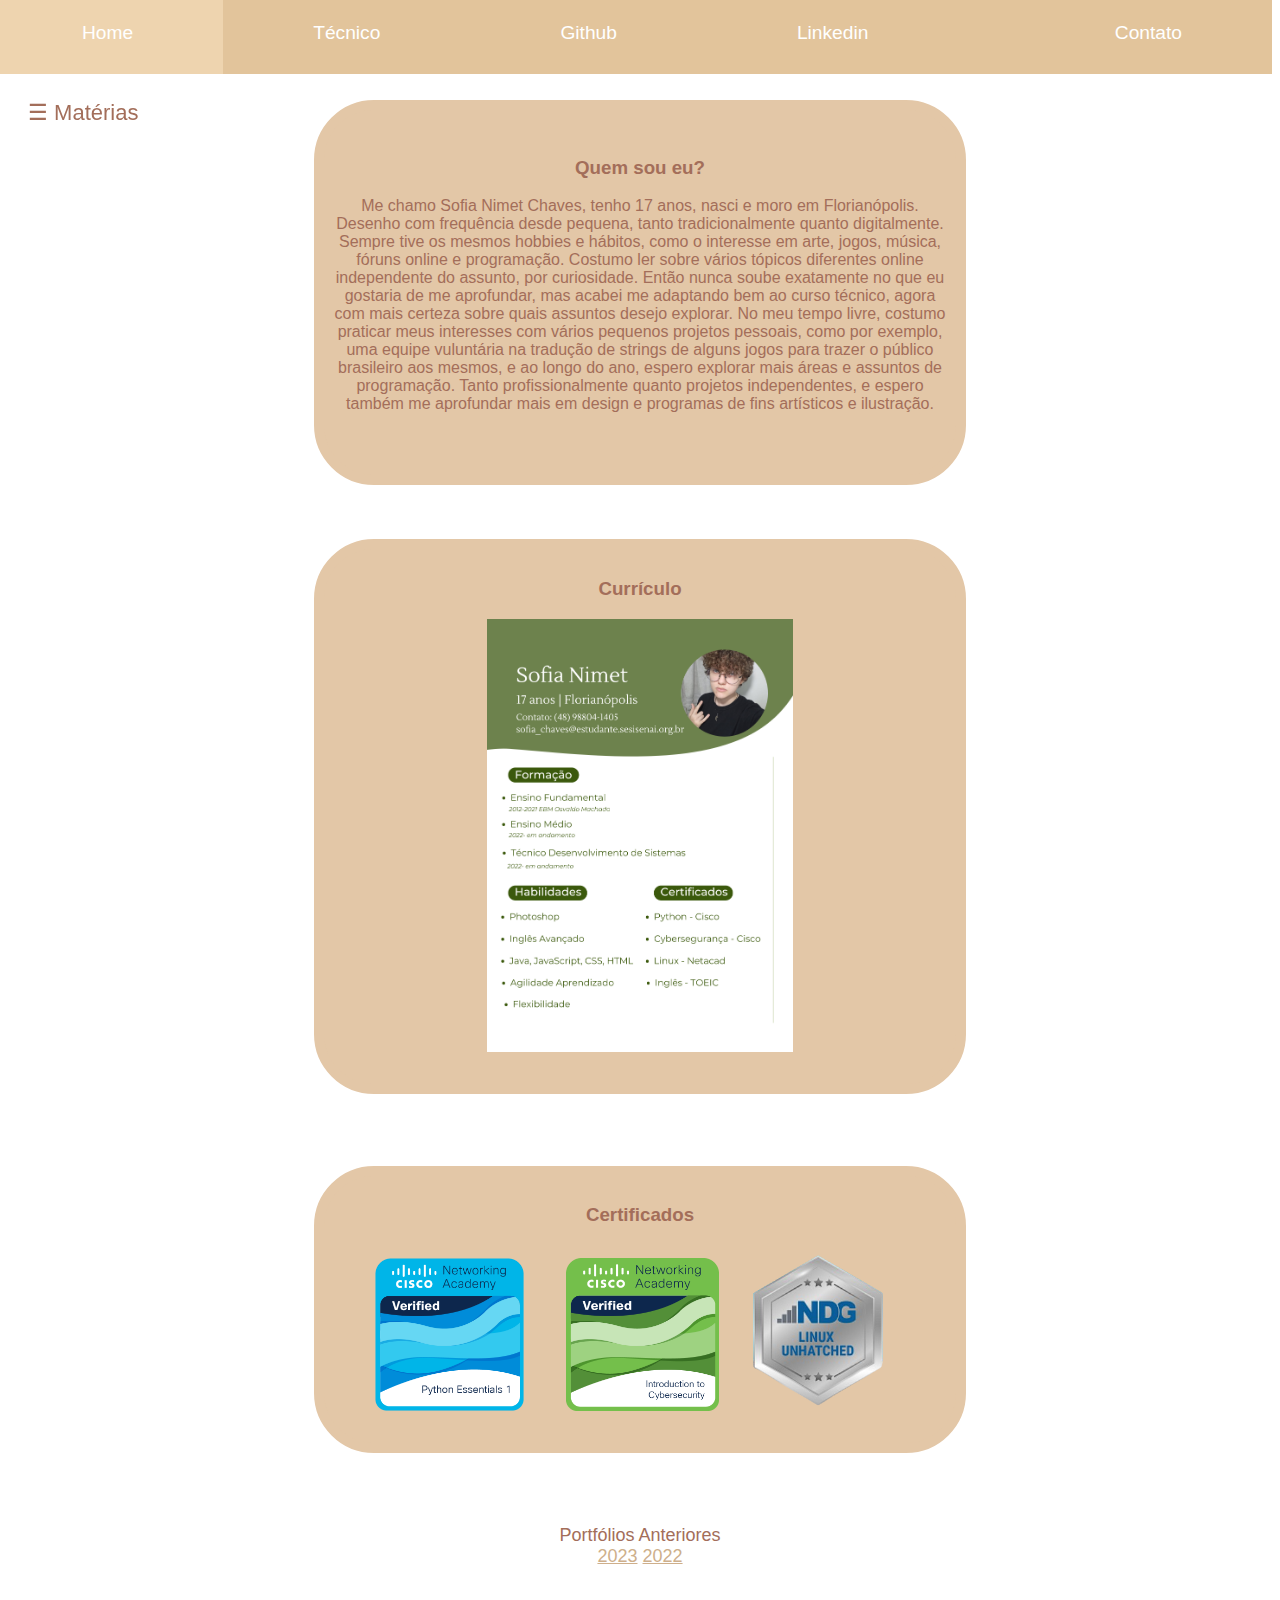
<file: index.html>
<!DOCTYPE html>
<html lang="pt-br">

<head>
    <meta charset="UTF-8">
    <meta name="viewport" content="width=device-width, initial-scale=1.0">
    <link rel="stylesheet" href="style.css">
    <title>Home</title>
</head>


<body>
    <!-- Barra superior. home | tecnico | github | linkedin | contato -->
    <ul>
        <li><a class="active" href="index.html">Home</a></li>
        <li><a href="tecnico.html">Técnico</a></li>
        <li><a href="https://github.com/nimetsuccumbs" target="_blank">Github</a></li>
        <li><a href="https://www.linkedin.com/in/sofia-nimet-a9b22a269/" target="_blank">Linkedin</a></li>
        <li style="float: right;"><a href="contato.html">Contato</a></li>
    </ul>

    <!-- Barra Lateral. matematica | humanas | natureza | linguagens | X -->
    <div class="sidenav" id="mySidenav">
        <a href="javascript:void(0)" class="closebtn" onclick="closeNav()">&times;</a>
        <a href="materias/materias.html#matematica">Matemática</a>
        <a href="materias/materias.html#humanas">Humanas</a>
        <a href="materias/materias.html#natureza">Natureza</a>
        <a href="materias/materias.html#linguagens">Linguagens</a>
        <a href="materias/materias.html#PPE">PPE</a>
    </div>

    <!-- carta introdutória -->

    <div id="main">
        <span class=materias onclick="openNav()">&#9776; Matérias</span>
        <div class="bar">
            <br>
            <h3>Quem sou eu?</h3>
            <p>Me chamo Sofia Nimet Chaves, tenho 17 anos, nasci e moro em Florianópolis. Desenho com frequência desde pequena, tanto tradicionalmente quanto digitalmente. Sempre tive os mesmos hobbies e hábitos, como o interesse em arte, jogos, música,
                fóruns online e programação. Costumo ler sobre vários tópicos diferentes online independente do assunto, por curiosidade. Então nunca soube exatamente no que eu gostaria de me aprofundar, mas acabei me adaptando bem ao curso técnico, agora
                com mais certeza sobre quais assuntos desejo explorar. No meu tempo livre, costumo praticar meus interesses com vários pequenos projetos pessoais, como por exemplo, uma equipe vuluntária na tradução de strings de alguns jogos para trazer
                o público brasileiro aos mesmos, e ao longo do ano, espero explorar mais áreas e assuntos de programação. Tanto profissionalmente quanto projetos independentes, e espero também me aprofundar mais em design e programas de fins artísticos
                e ilustração.</p>
            <br><br>
        </div>

        <!-- currículo -->
        <br><br><br>
        <div class="bar">
            <h3>Currículo</h3>
            <a target="_blank" href="materias/assets/curriculo.png"><img src="materias/assets/curriculo.png" style="width: 50%;" class="img"></a>
            <br><br>
        </div>
        <br>

        <!-- certificados -->
        <br><br><br>
        <div class="bar">
            <h3>Certificados</h3>
            <a target="_blank" href="materias/assets/pythoncertificate.pdf"><img src="materias/assets/python.png" style="width: 25%;" class="img"></a>&nbsp;&nbsp;&nbsp;&nbsp;&nbsp;&nbsp;&nbsp;&nbsp;
            <a target="_blank" href="materias/assets/cybercertificate.pdf"><img src="materias/assets/cyber.png" style="width: 25%;" class="img"></a>
            <a target="_blank" href="materias/assets/linux.pdf"><img src="materias/assets/linuxbadge.png" style="width: 30%;" class="img"></a><br><br>
        </div>
        <br><br><br>

        <div class="portfolio">
            <p>
                Portfólios Anteriores<br>
                <a href="https://docs.google.com/presentation/d/1Xdu_BnhLcgp5RTco9DhicCBXvm8dAmonrraOkMdjx38/edit?usp=sharing" target="_blank">2023</a>&nbsp;<a href="https://docs.google.com/presentation/d/113NOq3Dv2PG2NVXaXI5O5pMsD4Vye1r7tmLk6loP-IE/edit?usp=sharing"
                    target="_blank">2022</a>
            </p>
        </div>
        <script src="script.js"></script>
</body>

</html>
</file>
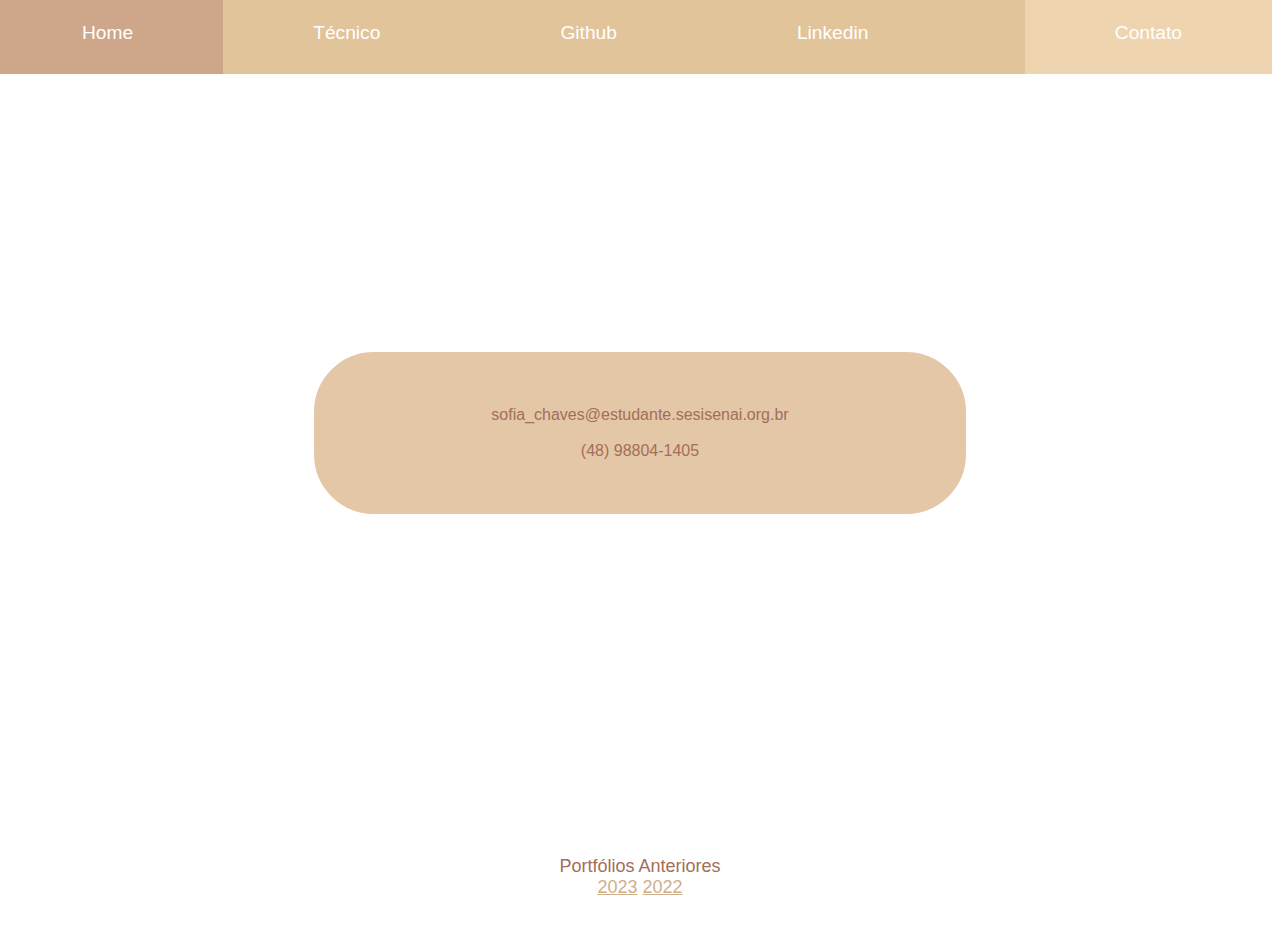
<file: contato.html>
<!DOCTYPE html>
<html lang="pt-br">

<head>
    <meta charset="UTF-8">
    <meta name="viewport" content="width=device-width, initial-scale=1.0">
    <link rel="stylesheet" href="style.css">
    <title>Contato</title>
</head>


<body>
    <!-- Barra superior. home | tecnico | github | linkedin | contato -->
    <ul>
        <li><a href="index.html">Home</a></li>
        <li><a href="tecnico.html">Técnico</a></li>
        <li><a href="https://github.com/nimetsuccumbs" target="_blank">Github</a></li>
        <li><a href="https://www.linkedin.com/in/sofia-nimet-a9b22a269/" target="_blank">Linkedin</a></li>
        <li style="float: right;"><a class="active" href="contato.html">Contato</a></li>
    </ul>

    <div id="main">
        <br><br><br><br><br><br><br><br><br><br><br><br><br><br>
        <div class="bar">
            <br>
            <p>sofia_chaves@estudante.sesisenai.org.br<br><br>(48) 98804-1405</p>
            <br>
        </div>

        <br><br><br><br><br><br><br><br><br><br><br><br><br><br><br><br><br><br>
        <div class="portfolio">
            <p>
                Portfólios Anteriores<br>
                <a href="https://docs.google.com/presentation/d/1Xdu_BnhLcgp5RTco9DhicCBXvm8dAmonrraOkMdjx38/edit?usp=sharing" target="_blank">2023</a>&nbsp;<a href="https://docs.google.com/presentation/d/113NOq3Dv2PG2NVXaXI5O5pMsD4Vye1r7tmLk6loP-IE/edit?usp=sharing"
                    target="_blank">2022</a>
            </p>
        </div>
    </div>
</file>
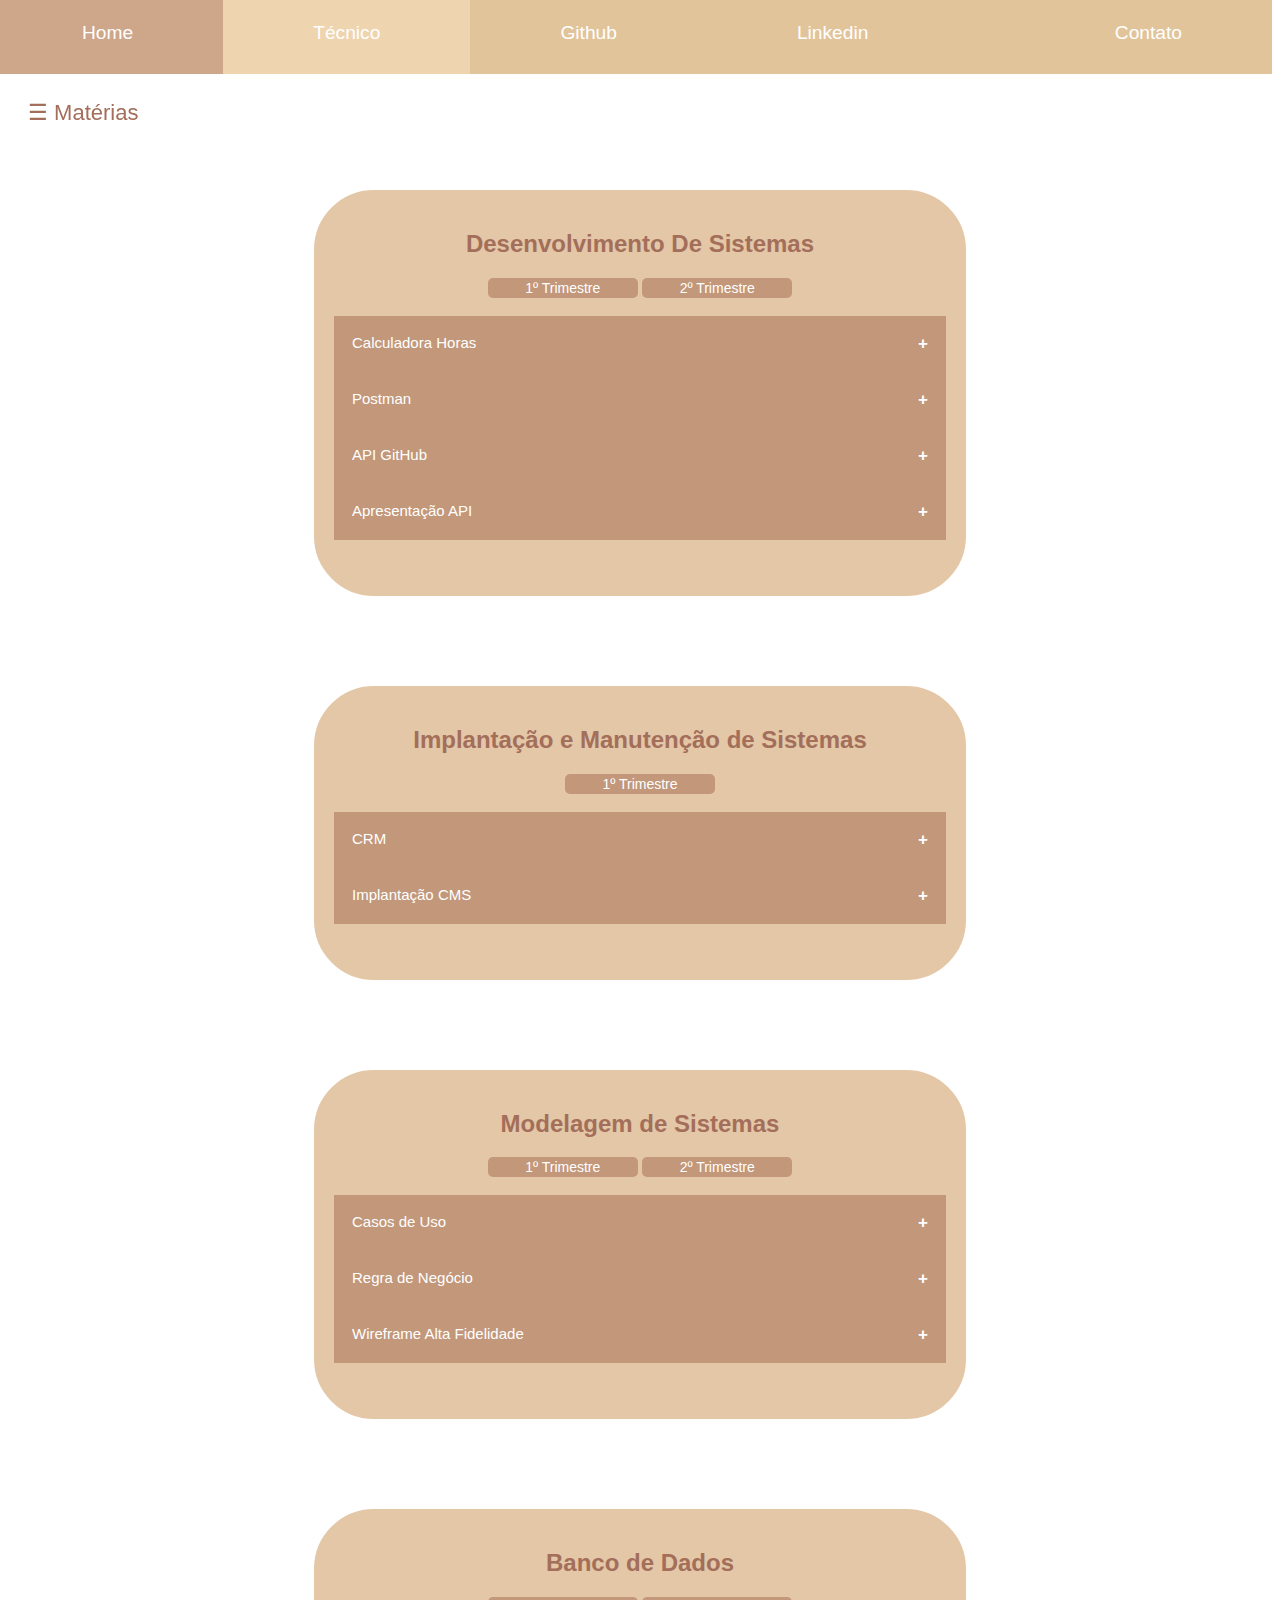
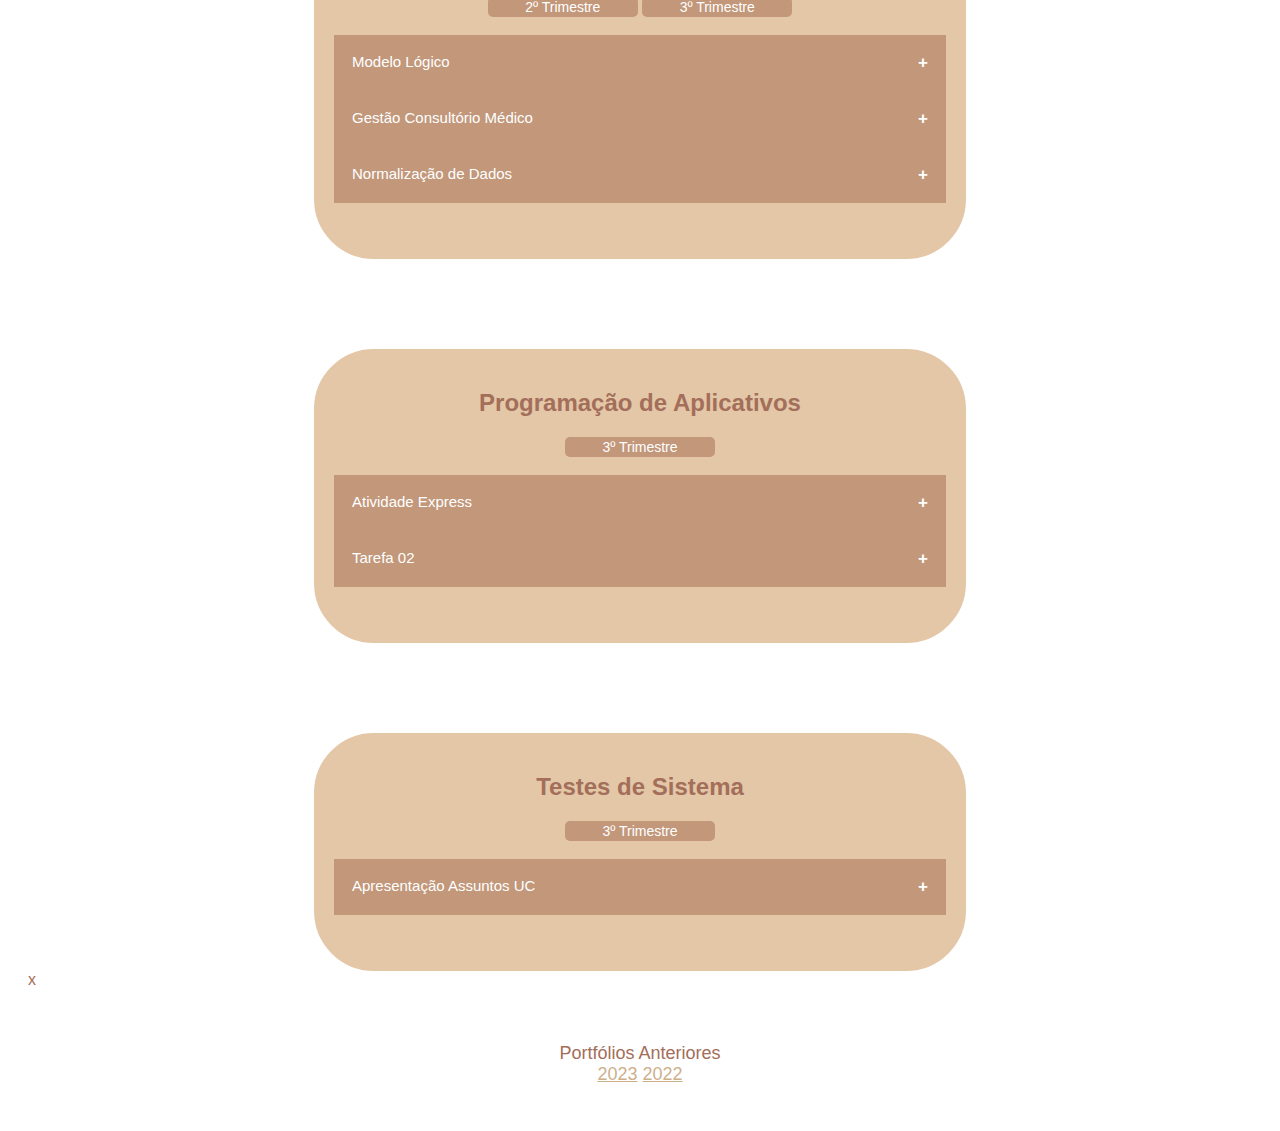
<file: tecnico.html>
<!DOCTYPE html>
<html lang="pt-br">

<head>
    <meta charset="UTF-8">
    <meta name="viewport" content="width=device-width, initial-scale=1.0">
    <link rel="stylesheet" href="style.css">
    <title>Técnico</title>
</head>


<body>
    <!-- Barra superior. home | tecnico | github | linkedin | contato -->
    <ul>
        <li><a href="index.html">Home</a></li>
        <li><a class="active" href="tecnico.html">Técnico</a></li>
        <li><a href="https://github.com/nimetsuccumbs" target="_blank">Github</a></li>
        <li><a href="https://www.linkedin.com/in/sofia-nimet-a9b22a269/" target="_blank">Linkedin</a></li>
        <li style="float: right;"><a href="contato.html">Contato</a></li>
    </ul>

    <!-- Barra Lateral. matematica | humanas | natureza | linguagens | X -->
    <div class="sidenav" id="mySidenav">
        <a href="javascript:void(0)" class="closebtn" onclick="closeNav()">&times;</a>
        <a href="materias/materias.html#matematica">Matemática</a>
        <a href="materias/materias.html#humanas">Humanas</a>
        <a href="materias/materias.html#natureza">Natureza</a>
        <a href="materias/materias.html#linguagens">Linguagens</a>
        <a href="materias/materias.html#PPE">PPE</a>
    </div>


    <!-- matérias -->
    <div id="main">

        <span class=materias onclick="openNav()">&#9776; Matérias</span>

        <div id="desenvolvimento">
            <br><br><br><br><br>
            <div class="bar">
                <h2>Desenvolvimento De Sistemas</h2>
                <div class="w3-bar w3-black">
                    <button class="bar-item" onclick="triDesenvolvimento('desenv1')">1º Trimestre</button>
                    <button class="bar-item" onclick="triDesenvolvimento('desenv2')">2º Trimestre</button>
                    <br><br>
                </div>

                <div id="desenv1" class="trimestreDesenvolvimento">

                    <button type="button" class="collapsible">Calculadora Horas</button>
                    <div class="atividade">
                        <p>Nesta atividade, nós desenvolvemos uma calculadora de horas em React.</p>
                        <a target="_blank" href="https://nimetsuccumbs.github.io/calculadorahoras/"><img class="img" src="materias/assets/calculadora.png" style="width: 55%;"></a><br><br><br>


                    </div>

                    <button type="button" class="collapsible">Postman</button>
                    <div class="atividade">
                        <p>Aqui, tivemos nosso primeiro contato com o JAVA e Banco de Dados.</p>
                        <a target="_blank" href="materias/assets/postman 1.png"><img src="materias/assets/postman 1.png" style="width: 80%;" class="img"><br><br></a>
                        <a target="_blank" href="materias/assets/postman 2.png"><img src="materias/assets/postman 2.png" style="width: 90%;" class="img"><br><br></a>

                    </div>

                    <button type="button" class="collapsible">API GitHub</button>
                    <div class="atividade">
                        <p>Neste trabalho, aprendemos e desenvolvemos uma API que consegue pesquisar perfis do github por nome de usuário, e mostrando informações do mesmo.</p>
                        <a target="_blank" href="https://github.com/nimetsuccumbs/gitprofile.git"><img class="img" src="materias/assets/perfilgit.png" style="width: 60%;"></a>
                        <p>Aqui, foram abordadas as habilidades H3, H4, H5, H6, H9 E H10.</p>
                    </div>

                    <button type="button" class="collapsible">Apresentação API</button>
                    <div class="atividade">
                        <p>Nesta atividade, para engajarmos mais no estudo dos principais conceitos de API, produzimos uma apresentação canva abordando os assuntos.</p>
                        <a target="_blank" href="https://www.canva.com/design/DAF95OTOEGQ/3B2FRuLCIVZ5PTH32DenqQ/edit?utm_content=DAF95OTOEGQ&utm_campaign=designshare&utm_medium=link2&utm_source=sharebutton"><img src="materias/assets/apicanva.png" class="img" style="width: 60%;"></a>
                        <p>Habilidades: H3, H4, H5, H6, H9 e H10.</p>
                    </div>
                    <br><br>
                </div>

                <div id="desenv2" class="trimestreDesenvolvimento" style="display: none;">
                    <button type="button" class="collapsible">Projeto Biblioteca</button>
                    <div class="atividade">
                        <p>Este projeto nos ensinou a desenvolver o backend de uma biblioteca, que por mais complicada que tenha sido, foi essencial para o nosso entendimento da criação e administração de um banco de dados.</p>
                        <a target="_blank" href="https://drive.google.com/file/d/17fq3GSw-3SLF5I6m6WuvCU549GmraFTx/view"><img class="img" src="materias/assets/biblioteca.png" style="width: 50%;"></a>
                        <p>Habilidades e competências não mencionadas.</p>
                    </div>
                    <br><br>
                </div>

                <div id="desenv3" class="trimestreDesenvolvimento" style="display: none;">
                    Nada do terceiro trimestre até o momento.
                    <br><br>
                </div>


            </div>
        </div>

        <div id="implantacao">
            <br><br><br><br><br>

            <div class="bar">
                <h2>Implantação e Manutenção de Sistemas</h2>
                <div class="w3-bar w3-black">
                    <button class="bar-item" onclick="triImplantacao('imp1')">1º Trimestre</button>
                    <br><br>
                </div>

                <div id="imp1" class="trimestreImplantacao">

                    <button type="button" class="collapsible">CRM</button>
                    <div class="atividade">
                        <p>Neste projeto, criamos um cronograma como uma equipe de Implantação, para assim iniciar um Projeto de Implementação de Sistema CRM em desenvolvimento. Coordenando o processo para que todas as atividades necessárias da implantação
                            ocorram de forma organizada por todos da equipe.</p>
                        <a target="_blank" href="https://docs.google.com/spreadsheets/d/1J47N-4hLthpqsOMPtQm2aBx7bx1tLDfOKzXoVB1QoQY/edit?usp=sharing"><img class="img" src="materias/assets/crm.png" style="width: 90%;"></a><br><br><br>

                    </div>

                    <button type="button" class="collapsible">Implantação CMS</button>
                    <div class="atividade">
                        <p>Em grupo, elaboramos um documento baseado na análise de um cenário de instalação para uma empresa de veículos. Avaliando o que julgamos necessário e relevante e documentando nossas escolhas de instalação, e as justificando.</p>
                        <a target="_blank" href="https://docs.google.com/document/d/1gRCiGRB7ZjA-BvWKCp-CHW8pJRi9ou7C_DZymgT1U-g/edit?usp=sharing"><img class="img" src="materias/assets/cenario1.png" style="width: 50%;"></a>
                        <p>Habilidades e Competências não providenciadas.</p>
                    </div>




                    <br><br>
                </div>

                <div id="imp2" class="trimestreImplantacao" style="display: none;">
                    Nada do segundo trimestre até o momento.
                </div>

                <div id="imp3" class="trimestreImplantacao" style="display: none;">
                    Nada do terceiro trimestre até o momento.
                </div>



            </div>
            <div id="modelagem">
                <br><br><br><br><br>

                <div class="bar">
                    <h2>Modelagem de Sistemas</h2>
                    <div class="w3-bar w3-black">
                        <button class="bar-item" onclick="triModelagem('modelagem1')">1º Trimestre</button>
                        <button class="bar-item" onclick="triModelagem('modelagem2')">2º Trimestre</button>

                        <br><br>
                    </div>

                    <div id="modelagem1" class="trimestreModelagem">

                        <button type="button" class="collapsible">Casos de Uso</button>
                        <div class="atividade">
                            <p>Nesta proposta, desenvolvemos o diagrama de nossa S.A, botando em prática nossos conhecimentos obtidos de casos de uso.</p>
                            <a target="_blank" href="https://lucid.app/lucidchart/d44af6f0-98d9-4c0b-b85c-38a961aa19c7/edit?viewport_loc=-491%2C-451%2C2519%2C1535%2C0_0&invitationId=inv_17bc7a94-ccf2-4de0-af71-5722ce18cc03"><img class="img" src="materias/assets/SA usuario cadastrado.png" style="width: 80%;"></a><br><br>
                            <a target="_blank" href="https://lucid.app/lucidchart/d44af6f0-98d9-4c0b-b85c-38a961aa19c7/edit?viewport_loc=-491%2C-451%2C2519%2C1535%2C0_0&invitationId=inv_17bc7a94-ccf2-4de0-af71-5722ce18cc03"><img class="img" src="materias/assets/SA sem cadastro.png" style="width: 60%;"></a><br><br>
                        </div>

                        <button type="button" class="collapsible">Regra de Negócio</button>
                        <div class="atividade">
                            <p>Em função de nossa S.A, produzimos as regras de negócio do mesmo em planilha com base no que aprendemos em aula e pesquisas.</p>
                            <a href="https://docs.google.com/spreadsheets/d/1Lmv_rOQ_AbbuXhSJMDOJ1NSITgQ_3i6zTWKemffC8lc/edit?gid=0#gid=0" target="_blank"><img src="materias/assets/regras.png" class="img" style="width: 80%;"></a>
                            <p>Aqui, foram conquistadas as habilidades H2, H3, H4 e H8.</p>
                        </div>

                        <button type="button" class="collapsible">Wireframe Alta Fidelidade</button>
                        <div class="atividade">
                            <p>Após aprendermos sobre wireflames de baixa e média qualidade, abordamos os de alta qualidade e em seguida, com a plataforma figma, produzimos o wireframe para a nossa S.A. Um pouco complicado no começo mas graças à plataforma
                                com formatação intuitiva, conseguimos ter um resultado claro e organizado.</p>
                            <a href="https://www.figma.com/design/Wx6TaYUznXaQeT8DZkTBpd/SA?node-id=3-3486&t=CkJBNaw7lYZpvOo6-0" target="_blank"><img src="materias/assets/wireframe.png" class="img" style="width: 80%;"></a>
                            <p>As habilidades abordadas neste projeto foram H2, H3, H4 E H5.</p>
                        </div>


                        <br><br>
                    </div>

                    <div id="modelagem2" class="trimestreModelagem" style="display: none;">
                        <button type="button" class="collapsible">Metodologias de Desenvolvimento</button>
                        <div class="atividade">
                            <p>Aqui, seguimos uma proposta de sala de aula invertida, onde após estudarmos as metodologias de desenvolvimento, cada grupo escolheu uma delas e se aprofundou no assunto e criando uma apresentação para então compartilhar com
                                a turma. Por ser uma aula e não simplesmente uma apresentação comum, o conteúdo foi um pouco mais complicado de produzir, mas foi uma maneira interessante e mais tranquilo de se aprofundar em todos os assuntos de forma
                                coletiva, sem se tornar muito maçante.</p>
                            <a target="_blank" href="https://www.canva.com/design/DAGEpe-s3zU/ilPXCnEmUQGxjF4yp54g8Q/edit?utm_content=DAGEpe-s3zU&utm_campaign=designshare&utm_medium=link2&utm_source=sharebutton"><img class="img" src="materias/assets/scrum.png" style="width: 70%;"></a>
                            <p>As habilidades exploradas nesta proposta foram H3, H5 e H8.</p>
                        </div><br><br>
                    </div>

                    <div id="modelagem3" class="trimestreModelagem" style="display: none;">
                        Nada do terceiro trimestre até o momento.
                    </div>


                </div>

            </div>

        </div>

        <div id="banco">
            <br><br><br><br><br>
            <div class="bar">
                <h2>Banco de Dados</h2>

                <div class="w3-bar w3-black">
                    <button class="bar-item" onclick="triBanco('banco2')">2º Trimestre</button>
                    <button class="bar-item" onclick="triBanco('banco3')">3º Trimestre</button>
                    <br><br>
                </div>
                <!-- primeiro trimestre !!! :3 -->
                <div id="banco1" class="trimestreBanco" style="display: none;">
                    Nada do primeiro trimestre até o momento.
                </div>


                <!-- segundo trimestreeeeeeeeee -->

                <div id="banco2" class="trimestreBanco">
                    <button type="button" class="collapsible">Modelo Lógico</button>
                    <div class="atividade">
                        <p>Aqui, estudando as modelagens do banco de dados aprendemos sobre o modelo lógico. Após o estudo do material, criamos o nosso próprio modelo lógico partindo da ideia de um banco de reservas de hotel.</p>
                        <a target="_blank" href="materias/assets/modelologico.png"><img class="img" src="materias/assets/modelologico.png" style="width: 60%;"></a>
                        <p>Neste estudo, aprendemos as habilidades H1 e H2.</p>
                    </div>

                    <button type="button" class="collapsible">Gestão Consultório Médico</button>
                    <div class="atividade">
                        <p>Com nossas práticas prévias de modelos conceituais e lógicos, produzimos em grupo o mesmo material mas baseando-se em um consultório médico.</p>
                        <a target="_blank" href="materias/assets/consultorio.png"><img class="img" src="materias/assets/consultorio.png" style="width: 30%;"></a>
                        <p>Neste trabalho, conquistamos as habilidades H1 e H2.</p>
                    </div>

                    <button type="button" class="collapsible">Normalização de Dados</button>
                    <div class="atividade">
                        <p>Na nossa introdução à normalização de dados, realizamos uma pesquisa guiada extensa sobre o assunto, para nos familiarizarmos com o conteúdo.</p>
                        <a target="_blank" href="https://docs.google.com/document/d/1Ya4n8IwMBmy-ydb1Z-wInuQX--Zf7nTB00faXnxbJCc/edit?usp=sharing"><img class="img" src="materias/assets/normalizacao.png" style="width: 60%;"></a>
                        <p>Aqui foi abordada a habiliadade H3.</p>
                    </div>
                </div>

                <div id="banco3" class="trimestreBanco" style="display: none;">
                    <button type="button" class="collapsible">Banco de Dados Biblioteca</button>
                    <div class="atividade">
                        <p>Aqui, continuamos a praticar os comandos DDL e DML do SQL, com uma atividade prática onde criamos o banco de biblioteca, com seus respectivos títulos, autores e editoras.</p>
                        <a target="_blank" href="https://docs.google.com/document/d/1jSPpVZXiOumyQfA45COHDAMCh-caDJN0MW7CA0RuVfs/edit?usp=sharing"><img class="img" src="materias/assets/sqllivro.png" style="width: 60%;"></a>
                        <br><br><br>
                    </div>

                    <button type="button" class="collapsible">SQL Left e Right JOIN</button>
                    <div class="atividade">
                        <p>Nessa atividade, aprendemos os comandos finais da diciplina com o SQL, além de conhecermos melhor a inferface do PgAdmin.</p>
                        <a target="_blank" href="materias/assets/sqlrightleftjoin.png"><img class="img" src="materias/assets/sqlrightleftjoin.png" style="width: 80%;"></a>
                        <br><br><br>
                    </div>

                </div>

                <br><br>
            </div>
            <br><br>
        </div>
        <!-- matéria da karien <3 -->
        <div id="aplicativo">
            <br><br><br>
            <div class="bar">
                <h2>Programação de Aplicativos</h2>
                <div class="w3-bar w3-black">
                    <button class="bar-item" onclick="triAplicativo('app3')">3º Trimestre</button>
                    <br><br>
                </div>

                <div id="app1" class="trimestreAplicativo" style="display: none;">

                    Nada do primeiro trimestre até o momento.

                    <br><br>
                </div>

                <div id="app2" class="trimestreAplicativo" style="display: none;">
                    Nada do segundo trimestre até o momento.
                </div>

                <div id="app3" class="trimestreAplicativo">
                    <button type="button" class="collapsible">Atividade Express</button>
                    <div class="atividade">

                        <p>Nesta atividade, experimentamos o express e nodemon, com uma prática simples de navegação entre páginas.</p>
                        <a target="_blank" href="https://github.com/nimetsuccumbs/nodemon"><img class="img" src="materias/assets/nodemon.png" style="width: 40%;"></a>
                        <a target="_blank" href="https://github.com/nimetsuccumbs/nodemon"><img class="img" src="materias/assets/nodemon2.png" style="width: 30%;"></a>
                        <p>Foram abordadas as Habilidades H1 e H2.</p>
                        
                    </div>

                    <button type="button" class="collapsible">Tarefa 02</button>
                    <div class="atividade">
                        <p>Aqui, tivemos um dos nossos primeiros contatos com o express, além de tentarmos construir um jogo da velha com nossos conhecimentos.</p>
                        <a target="_blank" href="https://github.com/nimetsuccumbs/tictactoe-/tree/master"><img class="img" src="materias/assets/velha.png" style="width: 40%;"></a>
                        <p>Foram exploradas as Habilidades H3 e H4.</p>
                    </div>

                    <br><br>
                </div>
            </div>
            <br><br>
        </div>
        <!-- matéria do marcos !! -->
        <div id="testes">
            <br><br><br>
            <div class="bar">
                <h2>Testes de Sistema</h2>
                <div class="w3-bar w3-black">
                    <button class="bar-item" onclick="triTestes('test3')">3º Trimestre</button>
                    <br><br>
                </div>
                <!-- primeiro trimestre -->
                <div id="test1" class="trimestreTestes" style="display: none;">
                    Nada do primeiro trimestre até o momento.

                </div>
                <!-- segundo trimestre -->
                <div id="test2" class="trimestreTestes" style="display: none;">
                    Nada do segundo trimestre até o momento.
                </div>
                <!-- terceiro trimestre -->
                <div id="test3" class="trimestreTestes">

                    <button type="button" class="collapsible">Apresentação Assuntos UC</button>
                    <div class="atividade">
                        <p>Apresentação canva dos assuntos do trimestre.</p>
                        <a target="_blank" href="https://www.canva.com/design/DAGW31OcKWM/TiPdHsVH98WD5ad9zWCygA/edit?utm_content=DAGW31OcKWM&utm_campaign=designshare&utm_medium=link2&utm_source=sharebutton"><img class="img" src="materias/assets/Testes de Sistemas - Portfólio.png" style="width: 70%;"></a>
                        <p>Habilidades e Conceitos não disponibilizados.</p>
                    </div>
                    <br><br>
                </div>
            </div>x

        </div>


        <br><br>
        <div class="portfolio">
            <p>
                Portfólios Anteriores<br>
                <a href="https://docs.google.com/presentation/d/1Xdu_BnhLcgp5RTco9DhicCBXvm8dAmonrraOkMdjx38/edit?usp=sharing" target="_blank">2023</a>&nbsp;<a href="https://docs.google.com/presentation/d/113NOq3Dv2PG2NVXaXI5O5pMsD4Vye1r7tmLk6loP-IE/edit?usp=sharing"
                    target="_blank">2022</a>
            </p>
        </div>
        <script src="script.js"></script>
</body>

</html>
</file>
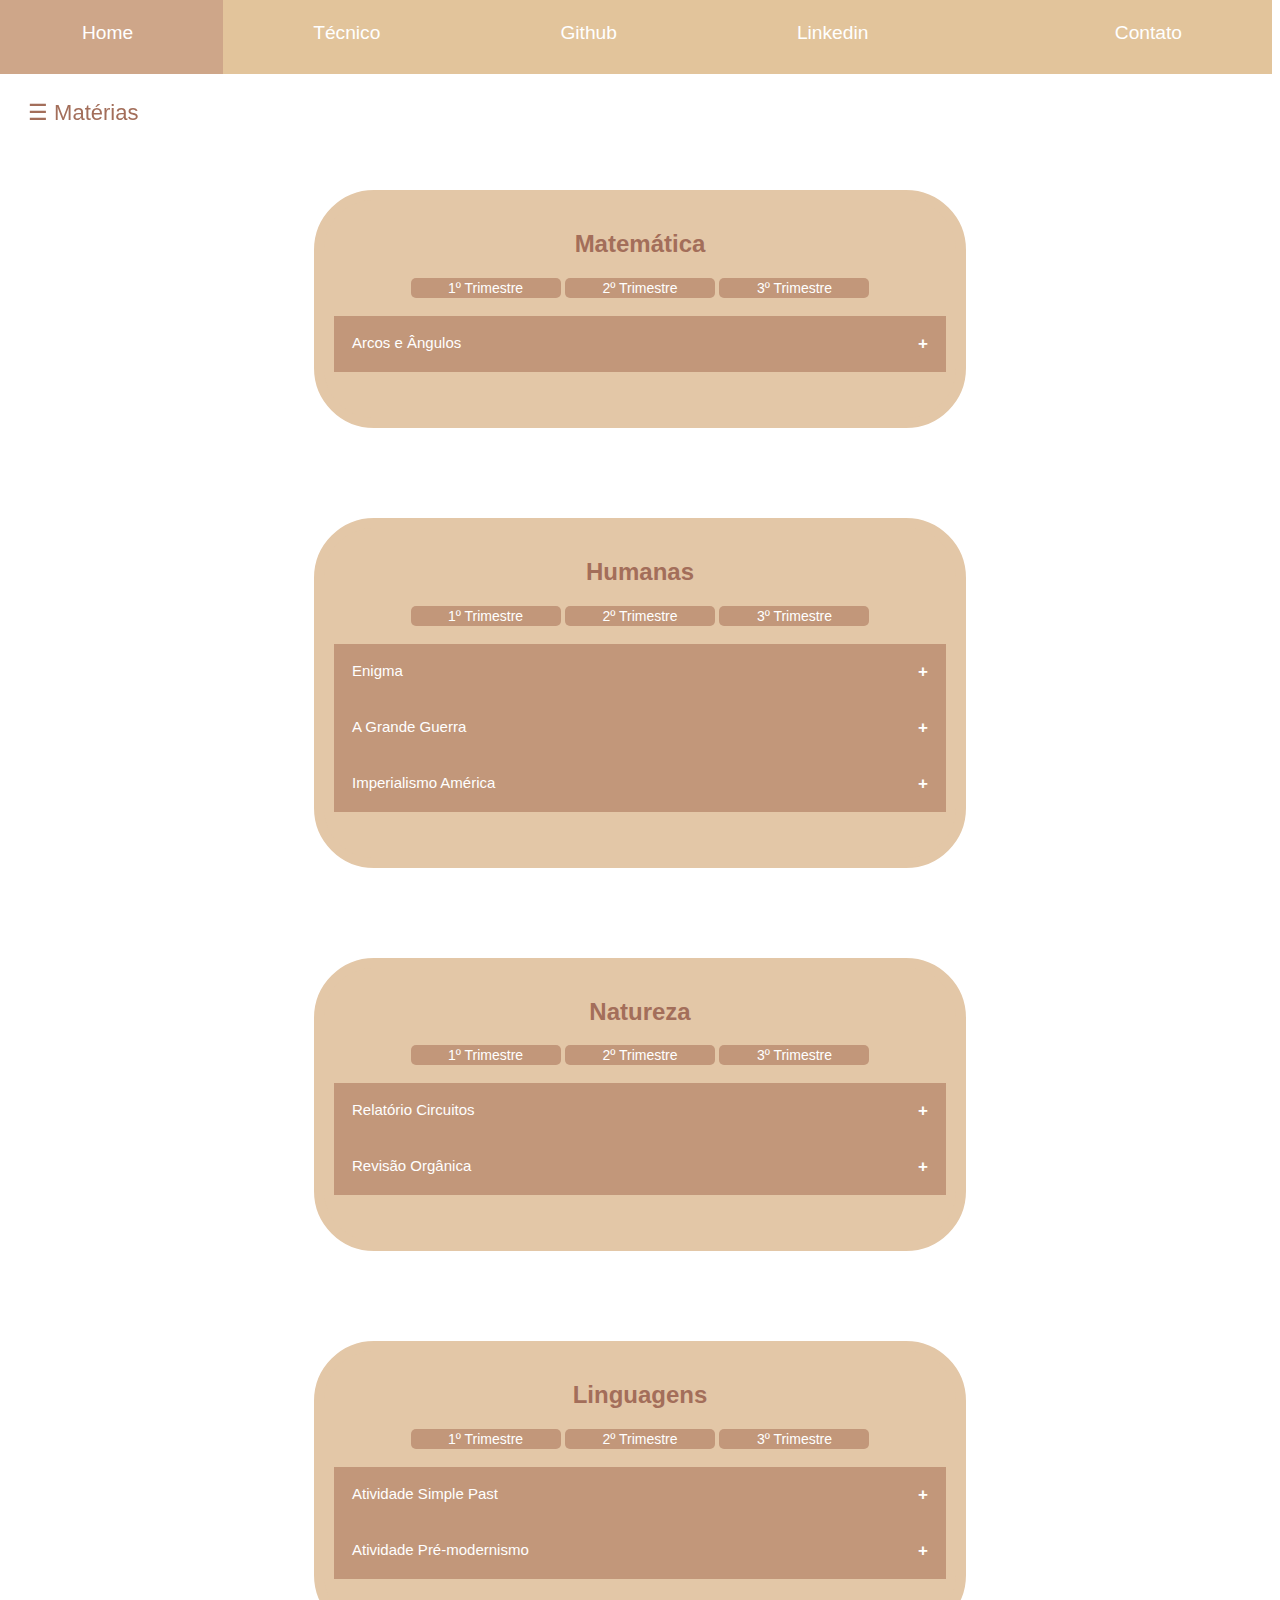
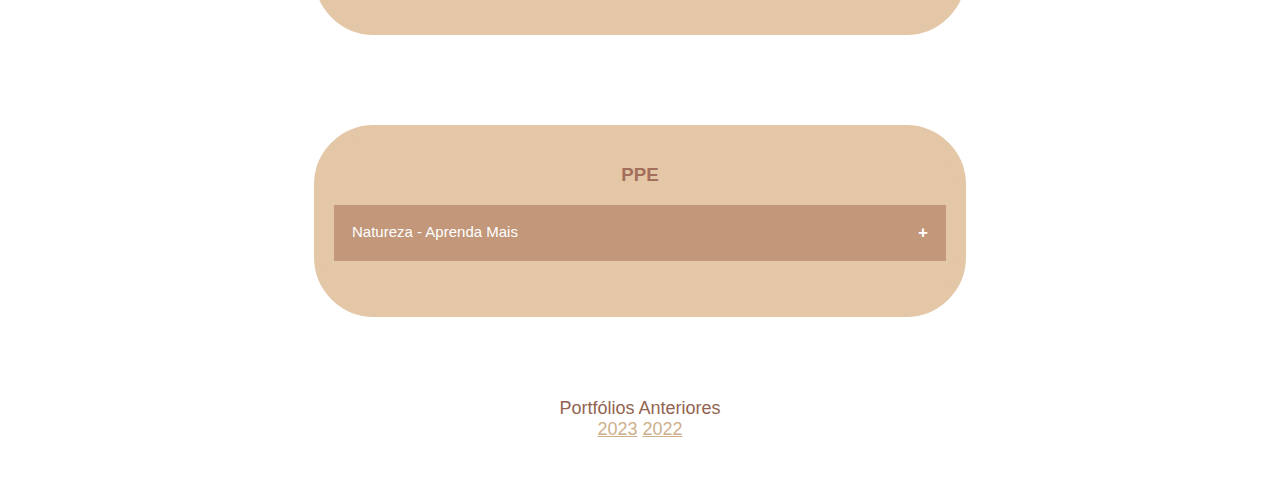
<file: materias/materias.html>
<!DOCTYPE html>
<html lang="pt-br">

<head>
    <meta charset="UTF-8">
    <meta name="viewport" content="width=device-width, initial-scale=1.0">
    <link rel="stylesheet" href="../style.css">
    <title>Matérias</title>
</head>


<body>
    <!-- Barra superior. home | tecnico | github | linkedin | contato -->
    <ul>
        <li><a href="../index.html">Home</a></li>
        <li><a href="../tecnico.html">Técnico</a></li>
        <li><a href="https://github.com/nimetsuccumbs" target="_blank">Github</a></li>
        <li><a href="https://www.linkedin.com/in/sofia-nimet-a9b22a269/" target="_blank">Linkedin</a></li>
        <li style="float: right;"><a href="../contato.html">Contato</a></li>
    </ul>

    <!-- Barra Lateral. matematica | humanas | natureza | linguagens | X -->
    <div class="sidenav" id="mySidenav">
        <a href="javascript:void(0)" class="closebtn" onclick="closeNav()">&times;</a>
        <a href="#matematica">Matemática</a>
        <a href="#humanas">Humanas</a>
        <a href="#natureza" class="teleport">Natureza</a>
        <a href="#linguagens">Linguagens</a>
        <a href="#PPE">PPE</a>
    </div>



    <div id="main">
        <span class=materias onclick="openNav()">&#9776; Matérias</span>
        <div id="matematica">
            <br><br><br><br><br>
            <div class="bar">

                <h2>Matemática</h2>
                <div class="w3-bar w3-black">
                    <!-- botoes dos trimestres ^_^' -->
                    <button class="bar-item" onclick="openTri('matematica1')">1º Trimestre</button>
                    <button class="bar-item" onclick="openTri('matematica2')">2º Trimestre</button>
                    <button class="bar-item" onclick="openTri('matematica3')">3º Trimestre</button>
                    <br><br>
                </div>
                <!-- primeiro trimestre!! :) -->
                <div id="matematica1" class="trimestre">
                    <!-- collapsible -->
                    <button type="button" class="collapsible">Arcos e Ângulos</button>
                    <div class="atividade">
                        <p>No ambiente escolar, desenvolvemos uma trilha e, junto dos conceitos que aprendemos sobre arcos e ângulos, criamos instruções utilizando uma bússola digital. Após a confecção das coordenadas, gravamos e editamos um vídeo sobre
                            esta mesma trilha, com um contexto humorístico simulando um video caseiro de terror, que foi extremamente divertido de produzir.</p>
                        <a target="_blank" href="assets/videomtm.mp4"><img src="assets/vhs.png" style="width: 80%;" class="img"></a>
                        <p>Nesta proposta, foram abordadas as habilidades H5 e H16.</p>
                    </div>
                    <br><br>
                </div>
                <!-- fim 1 tri -->

                <!-- segundo trimestre!1!1! -->
                <div id="matematica2" class="trimestre" style="display:none">

                    <button type="button" class="collapsible">Quebrando a Banca</button>
                    <div class="atividade">
                        <p>Nesta atividade, assistimos o filme Quebrando a Banca e depois, respondemos a um questionário sobre o mesmo, refletindo sobre a matemática que é muito relacionada ao filme, com a contagem de cartas de jogos de cassino, em ordem
                            para pagar sua faculdade.</p>
                        <a target="_blank" href="https://docs.google.com/document/d/1NQl8FnJtZC4uDavSQJN3ZPk_H1iT56RSMLUCVBRV8Gg/edit?usp=sharing">
                            <img class="img" src="assets/quebrandoabanca.jpg" style="width: 30%;"></a>
                        <p>A competência abordada foi a 05, e as habilidades 31 e 32.</p>
                    </div>

                    <button type="button" class="collapsible">Banco Imobiliário</button>
                    <div class="atividade">
                        <p>Aqui, elaboramos um banco imobiliário focado na temática da nossa cidade e cultura. Uma forma divertida de compreender probabilidade e o aleatório em coisas cotidianas, e uma proposta EXTREMAMENTE divertida de produzir, em todos
                            os seus aspectos.</p>
                        <a href="https://www.canva.com/design/DAGJ_FQZHBM/P2Fzx4CF7fq-YkgKH5zlDg/edit?utm_content=DAGJ_FQZHBM&utm_campaign=designshare&utm_medium=link2&utm_source=sharebutton" target="_blank">
                            <img class="img" src="assets/ilhadasriquezas.png" style="width: 40%;"></a>
                        <p>Foram exploradas competência 5 e habilidades 30, 31 e 32.</p>


                    </div>


                    <br><br>
                </div>

                <!-- terceiro!!1 acaba ano acabaaa -->
                <div id="matematica3" class="trimestre" style="display:none">
                    <button type="button" class="collapsible">Geometria com Sólidos de Platão</button>
                    <div class="atividade">
                        <p>Nessa atividade de geometria espacial, revisamos os poliedros e suas classificações. Depois disso, criamos uma apresentação sobre os poliedros de Platão e com nosso conhecimento sobre os poliedros, montamos os mesmos com jujubas
                            e palitos, pessoalmente, me diverti fazendo e apresentando.</p>
                        <a href="https://www.canva.com/design/DAGSg1oLn0s/_lXXKCfEZXf7MNdr7OQfmg/edit?utm_content=DAGSg1oLn0s&utm_campaign=designshare&utm_medium=link2&utm_source=sharebutton" target="_blank"><img class="img" src="assets/Poliedros.png" style="width: 50%;"></a>
                        <a href="assets/jujuba2.jpg" target="_blank"><img class="img" src="assets/jujuba.jpg" style="width: 60%;"></a>
                        <p>Habilidades e Competências não disponíveis.</p>
                    </div>

                    <br><br>
                </div>

            </div>
        </div>

        <!-- matérias -->
        <div id="humanas">
            <br><br><br><br><br>
            <div class="bar">
                <h2>Humanas</h2>
                <div class="w3-bar w3-black">
                    <button class="bar-item" onclick="triHumanas('humanas1')">1º Trimestre</button>
                    <button class="bar-item" onclick="triHumanas('humanas2')">2º Trimestre</button>
                    <button class="bar-item" onclick="triHumanas('humanas3')">3º Trimestre</button>
                    <br><br>
                </div>

                <div id="humanas1" class="trimestreHumanas">
                    <button type="button" class="collapsible">Enigma</button>
                    <div class="atividade">
                        <p>Baseado nos conteúdos abordados até o momento, escolhi um dos assuntos que mais gostei, EUA no século XIX e imperialismo, e então produzimos um enigma no formato de formulário para os demais colegas responderem, que achei ser uma
                            forma bem criativa e divertida de fixar o assunto de forma coletiva. </p>
                        <a target="_blank" href="https://docs.google.com/forms/d/e/1FAIpQLSd4LXBon4NpC_OsmyhpnIDzKxU6wAKpjv8YFjf5HSUGyRNuSw/viewform"><img class="img" src="assets/eua.png" style="width: 80%;"></a>
                        <p>As habilidades exploradas nesta proposta foram H15 e H16, C3.
                            <p>

                    </div>
                    <button type="button" class="collapsible">A Grande Guerra</button>
                    <div class="atividade">
                        <p>Para nossa introdução ao assunto da Grande Guerra, assistimos o filme 1917. O filme retrata de forma extremamente imersiva a jornada dos protagonistas, representando as condições da guerra e então desenvolvemos uma análise sobre
                            o filme e o cenário da época. Pessoalmente, uma atividade muito prazerosa, sendo com certeza um de meus filmes favoritos.</p>
                        <a target="_blank" href="https://docs.google.com/document/d/1s4r59XbisE3T7qhMD82QnPK1w_OPE3FE54g1he-p5yg/edit?usp=sharing"><img class="img" src="assets/1guerra.jpg" style="width: 85%"></a>
                        <p>Foram as habilidades abordadas, H15 e H16, C3.
                            <p>

                    </div>

                    <button type="button" class="collapsible">Imperialismo América</button>
                    <div class="atividade">
                        <p>Após estudarmos sobre o processo passado pelo território norte-americano, a sociedade estadounidense da época, e sua parte na Segunda Revolução Industrial, fizemos uma análise e de uma gravura e pintura. Refletindo sobre seu contexto,
                            ponto de vista, e realidade da época.</p>
                        <a target="_blank" href="https://docs.google.com/document/d/1A801xIgYp6KIYeR_2ueWc9xMSDSUK-PY4kyXPiYVB7Y/edit?usp=sharing"><img class="img" src="assets/paia.jpg" style="width: 70%"></a>
                        <br><br>
                        <a target="_blank" href="https://docs.google.com/document/d/1Vf_e-7MPOB8jAxH0oFkYhn9IY-Il_YxIkHUB_QcDtnI/edit?usp=sharing"><img class="img" src="assets/sambanãoérumba.jpg" style="width: auto"></a>
                        <p>Aqui, desenvolvemos as habilidades H15 e H16, capacidade 3.
                            <p>

                    </div>
                    <br><br>
                </div>

                <div id="humanas2" class="trimestreHumanas" style="display: none;">

                    <button type="button" class="collapsible">Regimes Totalitaristas</button>
                    <div class="atividade">
                        <p>Nesta atividade, aprendemos sobre os regimes totalitaristas e suas características econômicas, políticas e sociais sobre o nosso mundo. Discutimos e compreendemos suas práticas e diferentes métodos de controle. Então, nós estudantes
                            escolhemos um filme e refletimos suas relações com algum regime totalitarista e elaboramos uma apresentação sobre nossas conclusões. Foi um projeto simples e divertido, feito no canva junto de minha dupla.</p>
                        <a href="https://www.canva.com/design/DAGHFl5qYiI/YgnHFi7nQdiZsi0EWfXUAw/edit?utm_content=DAGHFl5qYiI&utm_campaign=designshare&utm_medium=link2&utm_source=sharebutton" target="_blank">
                            <img src="assets/meu malvado favorito.gif" class="img" style="width: 70%;"></a>
                        <p>Competências C2 e C6 e habilidades H10 e H39.</p>
                    </div>

                    <button type="button" class="collapsible">Hungry Planet</button>
                    <div class="atividade">
                        <p>Aqui, assistimos um trecho do filme "Life in a Day", mostrando partes da vida cotidiana de diversas pessoas no planeta em um mesmo dia, uma obra extremamente interessante que gostei bastante de ter conhecido. E então, também prestigiamos
                            o trabalho de Peter Menzel e Faith D’Aluisio viajando o mundo e fotografando os alimentos que cada família come em uma semana. Com as diversas análises culturais discutidas sobre o nosso mundo evidenciadas nos projetos, escolhemos
                            uma das fotografias e a analisamos com mais profundidade em um documento google, que depois discutimos com a turma assim nos aprofundando mais sobre cada pesquisa. Foi um trabalho muito divertido de fazer, por também trazer
                            ao nosso conhecimento projetos muito interessantes que evidenciam como a cultura está diretamente ligada com o cotidiano.</p>
                        <a href="https://docs.google.com/document/d/16-vtiDkjEuke5H9I94-Hy0IeIIqKuhFC-nHeY2Y050w/edit?usp=sharing" target="_blank">
                            <img src="assets/mexico.png" class="img" style="width: 60%;"></a>
                        <p><br></p>
                    </div>


                    <br><br>
                </div>

                <div id="humanas3" class="trimestreHumanas" style="display: none;">
                    <button type="button" class="collapsible">A Ditadura Civil-Militar no Brasil</button>
                    <div class="atividade">
                        <p>Nessa aula sobre a ditadura no Brasil, abordamos os presidentes, eventos e questões econômicas do período. Depois disso, em grupos, escolhemos um evento dentro do assunto estudado e, por meio da plataforma Canva, fizemos uma apresentação
                            sobre a Operação Condor. Foi uma atividade e forma tranquila de aprender sobre vários assuntos dentro da ditadura, já que cada grupo escolheu um evento diferente para apresentar.</p>
                        <a target="_blank" href="https://www.canva.com/design/DAGU3rrrrs0/mQS0XXCcqQPdlwr9t6sS_g/edit?utm_content=DAGU3rrrrs0&utm_campaign=designshare&utm_medium=link2&utm_source=sharebutton">
                            <img class="img" src="assets/Operação Condor.png" style="width: 70%;">
                        </a>
                        <p>Aqui foram abordadas a Competência C6 e Habilidades H34, H35, H39 e H40.</p>
                    </div>

                    <button type="button" class="collapsible">Guerra Fria</button>
                    <div class="atividade">
                        <p>Como introdução, examinamos a complexidade dos conflitos da Guerra Fria e sua trajetória na história. Depois, fizemos uma apresentação no Canva explorando mais esses assuntos. Minha parte favorita foi escolher personagens e locais
                            fictícios para fazer uma correlação com aspectos reais da Guerra Fria.</p>
                        <a target="_blank" href="https://www.canva.com/design/DAGSPifDgp0/CdqFlXyXCOzvaKEnyeyUBA/edit?utm_content=DAGSPifDgp0&utm_campaign=designshare&utm_medium=link2&utm_source=sharebutton">
                            <img class="img" src="assets/Guerra.png" style="width: 70%;">
                        </a>
                        <p>Nessa atividade, desenvolvemos a C5 e C6, Habilidades 28, 30, 32, 39 e 40. </p>
                    </div>

                    <br><br><br>
                </div>


            </div>
        </div>



        <!--    Naturezaaaaaaaaaaaaa    -->
        <div id="natureza">
            <br><br><br><br><br>
            <div class="bar">
                <h2>Natureza</h2>
                <div class="w3-bar w3-black">
                    <button class="bar-item" onclick="triNatureza('natureza1')">1º Trimestre</button>
                    <button class="bar-item" onclick="triNatureza('natureza2')">2º Trimestre</button>
                    <button class="bar-item" onclick="triNatureza('natureza3')">3º Trimestre</button>
                    <br><br>
                </div>

                <div id="natureza1" class="trimestreNatureza">
                    <!-- 1º trimestre -->
                    <button type="button" class="collapsible">Relatório Circuitos</button>
                    <div class="atividade">
                        <p>Nesta atividade prática, montamos diferentes circuitos. Entendendo como a resistência é afetada dependendo de como a executamos, experimentando sobre os diferentes circuitos de resistores, em série e paralelos. E junto disso, um
                            formulário sobre nossos resultados e conclusões.</p>
                        <a href="assets/resistor.pdf" target="_blank"><img src="assets/resistor.png" style="width: 40%;" class="img"></a>
                        <p>Aqui, abordamos as competências C2, H6 e C6, H34.</p>
                    </div>

                    <button type="button" class="collapsible">Revisão Orgânica</button>
                    <div class="atividade">
                        <p>Nessa apresentação, desenvolvemos um resumo dos conteúdos do ano passado, assim revisitando os assuntos abordados. Os assuntos discutidos incluem carbono e suas classificações, ligações orgânicas e hidrocarbonetos. Pessoalmente,
                            me diverti muito com este trabalho, tanto pelo assunto que cativou meu interesse quanto ao design dos slides.</p>
                        <a href="https://docs.google.com/presentation/d/1K6sEki0lON-TZDNgDbWTdgXcmR6MANP_bF-2bj5RFXg/edit?usp=sharing" target="_blank"><img src="assets/organica.png" style="width: 70%;" class="img"></a>
                        <p>Foram desenvolvidas nesta atividade a Competência 1 e H3, H4 e H5.</p>
                    </div>
                    <br><br>
                </div>
                <!-- 2º trimestre -->
                <div id="natureza2" class="trimestreNatureza" style="display: none;">
                    <button type="button" class="collapsible">Relações Ecológicas</button>
                    <div class="atividade">
                        <p>Nesta atividade, conhecemos as relações entre os seres vivos, entendendo sua importância e complexidade da biodiversidade. Pessoalmente, me diverti muito por ser um assunto que gosto bastante.</p>
                        <a href="https://www.canva.com/design/DAGGmwXorXw/XWGz5PiC6Fc0HcJx20PuMQ/edit?utm_content=DAGGmwXorXw&utm_campaign=designshare&utm_medium=link2&utm_source=sharebutton" target="_blank"><img src="assets/relacoes.png" style="width: 40%;" class="img"></a>
                        <p>Atendendo a competência C3 com as habilidades H15 e H18.</p>
                    </div>


                    <button type="button" class="collapsible">Mapa Mental Circuitos Elétricos</button>
                    <div class="atividade">
                        <p>Aqui, abordamos os diversos componentes dos circuitos, como receptores e capacitores. Então, desenvolvemos um mapa mental para fixar o conteúdo de uma forma resumida e fácil de aprender.</p>
                        <a href="https://www.canva.com/design/DAGD4z6hnbM/-fDHnhWASwTL8auawfWIjw/edit?utm_content=DAGD4z6hnbM&utm_campaign=designshare&utm_medium=link2&utm_source=sharebutton" target="_blank"><img src="assets/mapamentalcircuitos.png" style="width: 90%;" class="img"></a>
                        <p>Habilidade H35, competência C6.</p>
                    </div>

                    <button type="button" class="collapsible">Cartaz Uso Do Plástico</button>
                    <div class="atividade">
                        <p>Aqui, abordamos vários assuntos sobre meio ambiente, trazendo à tona a problemática situação dos copos plásticos e algumas soluções, mencionadas pela ONU. Então, como estudantes, refletimos esses problemas e criamos cartazes com
                            o objetivo de concientizar nossa escola sobre o uso de copos plásticos. Pessoalmente, me diverti bastante, pois também participei da impressão dos cartazes confeccionados pela turma.</p>
                        <a href="assets/tartaruga triste.pdf" target="_blank"><img src="assets/tartaruga triste.png" style="width: 40%;" class="img"></a>
                        <p>Nesta proposta, atendemos a competência 3, habilidades 15 e 18.</p>
                    </div>

                    <button type="button" class="collapsible">Magnetismo - Autoria</button>
                    <div class="atividade">
                        <p>Na atividade de autoria, escolhi nossa aula da introdução ao magnetismo. Conhecemos seus conceitos e fenômenos. Com nosso novo entendimento sobre imãs, suas características e classificações, produzimos uma linha do tempo e cartaz
                            abordando o assunto, que eu e minha dupla fizemos no canva. Por mais que o canva seja uma forma simples de fixar o assunto, gosto bastante da liberdade em como organizo os assuntos tratados e suas decorações.</p>
                        <a href="https://www.canva.com/design/DAGH6-b2BF0/9maUndxJDW7VhXnWnnSZsA/edit?utm_content=DAGH6-b2BF0&utm_campaign=designshare&utm_medium=link2&utm_source=sharebutton" target="_blank">
                            <img src="assets/magnetismo_screenshot.png" class="img">
                        </a>
                        <p>Aqui, atendemos a competência 06, habilidade 36.</p>
                    </div>



                    <br><br><br>
                </div>
                <!-- 3º trimestre -->
                <div id="natureza3" class="trimestreNatureza" style="display: none;">

                    <button type="button" class="collapsible">Desequilíbrios Ambientais</button>
                    <div class="atividade">
                        <p>Nessa aula, estudamos sobre o desequilíbrio ambiental. Nosso grupo escolheu o tema gestão de resíduos sólidos para apresentar, levantando seu detrimento na sociedade atual e a importância da coleta seletiva. Gostei de que cada
                            grupo tinha um assunto diferente e como cada um tem seus próprios levantamentos e problemas sociais envolvidos.</p>
                        <a href="https://www.canva.com/design/DAGQcwJcvZY/ICnsvBC_3wJlzFF3EBIOGg/edit?utm_content=DAGQcwJcvZY&utm_campaign=designshare&utm_medium=link2&utm_source=sharebutton" target="_blank">
                            <img src="assets/gestão de resíduos sólidos.png" class="img" style="width: 70%;">
                        </a>
                        <p>A proposta trouxe a Competência C5 e Habilidades H27 e H28.</p>
                    </div>

                    <button type="button" class="collapsible">Emissões Radioativas</button>
                    <div class="atividade">
                        <p>Aqui, revisamos ondas eletromagnéticas e as principais emissões radioativas. Então, realizamos uma pesquisa sobre o enriquecimento do urânio, que achei suas etapas e trajetória no país interessantes.</p>
                        <a href="https://www.canva.com/design/DAGPJMo6ns8/InT-KOJvpV-I3wZOWEKvYQ/edit?utm_content=DAGPJMo6ns8&utm_campaign=designshare&utm_medium=link2&utm_source=sharebutton" target="_blank">
                            <img src="assets/Chemical Symbols and Formulae.png" class="img" style="width: 60%;">
                        </a>
                        <p>Nesse trabalho, desenvolvemos a Competência 5, Habilidades 24, 25, 26, 27 e 28.</p>
                    </div>


                    <button type="button" class="collapsible">Decaimento Radioativo</button>
                    <div class="atividade">
                        <p>Nessa atividade, abordamos o decaimento radioativo. Após nossa revisão, criamos uma apresentação em grupo sobre o que aprendemos. Pessoalmente, foi uma aula tranquila e um assunto interessante, então a escolhi como minha atividade
                            de autoria.</p>
                        <a href="https://www.canva.com/design/DAGPzB8CKxk/Zy6KsWmhmvE8FIpIzxFLEg/edit" target="_blank">
                            <img src="assets/Decaimento radioativo.png" class="img" style="width: 60%;">
                        </a>
                        <p>Foram desenvolvidas C5, H24, H25, H26, H27 e H28.</p>
                    </div>
                    <br><br><br>
                </div>
            </div>
        </div>

        <div id="linguagens">
            <br><br><br><br><br>
        </div>
        <div class="bar">
            <h2>Linguagens</h2>
            <div class="w3-bar w3-black">
                <button class="bar-item" onclick="triLinguagens('linguagens1')">1º Trimestre</button>
                <button class="bar-item" onclick="triLinguagens('linguagens2')">2º Trimestre</button>
                <button class="bar-item" onclick="triLinguagens('linguagens3')">3º Trimestre</button>
                <br><br>
            </div>

            <!-- 1 trimestre de linguagens :] -->
            <div id="linguagens1" class="trimestreLinguagens">
                <!-- collapsible -->

                <button type="button" class="collapsible">Atividade Simple Past</button>
                <div class="atividade">

                    <p>Nesta atividade, revisamos os verbos to be, regulares e irregulares do inglês. Botando o aprendizado em prática na criação de um cartaz simulando um post, e junto dele a concepção de um miniconto no idioma, baseado na imagem que recebemos.
                    </p>
                    <a href="assets/verb.jpg" target="_blank"><img src="assets/verb.jpg" style="width: 50%;" class="img"></a>
                    <p>As habilidades abordadas nesta atividade foram H11, H25, H10 e H24.</p>
                </div>
                <!-- collapsible -->

                <button type="button" class="collapsible">Atividade Pré-modernismo</button>
                <div class="atividade">

                    <p>Aqui, exploramos o pré-mordernismo, junto de suas obras e autores. Na prática escolhemos uma das obras do pré-modernismo e a abordamos em uma apresentação, falando sobre suas obras, biografia, e seu contexto social e econômico da época.</p>
                    <a href="https://www.canva.com/design/DAF-RUA3r9U/N0aYX2y9DmzXmZeRtIT3JA/edit?utm_content=DAF-RUA3r9U&utm_campaign=designshare&utm_medium=link2&utm_source=sharebutton" target="_blank"><img class="img" src="assets/atv2_linguagens.gif" style="height: 340px;"></a>
                    <p>Aa habilidades desta atividade foram H3, H4, H16, H22 e H24.</p>
                </div>
                <br><br>
            </div>
            <!-- 2 trimestre SOCORROOO -->
            <div id="linguagens2" class="trimestreLinguagens" style="display: none;">

                <button type="button" class="collapsible">Redação</button>
                <div class="atividade">
                    <p>Aqui, tivemos a aplicação da redação online, praticando nossa escrita e produção de textos dissertativos-argumentativos.</p>
                    <a href="assets/redacao2tri.png" target="_blank">
                        <img src="assets/notaredacao.png" class="img" style="width: 100%;"></a>
                    <br><br><br>
                </div>

                <button type="button" class="collapsible">Maquete Quartinho</button>
                <div class="atividade">
                    <p>Com base no livro Solitária, de Eliana Cruz, criamos uma maquete tridimensional levando em conta os principais elementos da obra. Dentre as cenas a ser escolhidas, reproduzimos o quartinho.</p>
                    <a href="assets/maquete.png" target="_blank"><img src="assets/maquete.png" class="img" style="width: 60%;"></a>
                    <p>Nesta proposta, atendemos a habilidade 15.</p>
                </div>

                <button type="button" class="collapsible">Poema</button>
                <div class="atividade">
                    <p>Inspirados no livro "Solitária", elaboramos um poema com cenário semelhante ao da obra, escolhendo algum eixo tratado pelo livro e produzindo o poema em ambos português e inglês.</p>
                    <a href="https://docs.google.com/document/d/1g5CjR679BXwh8nYaQb9klUmRR365VMWiVENI6am_zNU/edit?usp=sharing" target="_blank"><img src="assets/poemabosta.png" class="img" style="width: 50%;"></a>
                    <p>Aqui, foram desenvolvidas as habilidades H11 e H25.</p>
                </div>


                <br><br>
            </div>

            <!-- 3 trimestre! aAAHHGGG -->
            <div id="linguagens3" class="trimestreLinguagens" style="display: none;">

                <button type="button" class="collapsible">Redação</button>
                <div class="atividade">
                    <p>Neste trimestre, escrevemos uma redação do tema Medidas para combater a má alimentação entre os jovens no Brasil. </p>
                    <a target="_blank" href="assets/redacaotri3.jpg">
                        <img class="img" src="assets/notaredtri3.png" style="width: 70%;">
                    </a>
                    <br><br><br>
                </div>

                <button type="button" class="collapsible">Modernismo</button>
                <div class="atividade">
                    <p>Aqui, nós abordamos o modernismo e compreendemos suas características. Depois, escolhemos um autor e fizemos uma pesquisa e organizamos uma apresentação com o conhecimento adquirido. Foi uma atividade divertida de fazer no canva, principalmente
                        na estilização do trabalho.</p>
                    <a href="https://www.canva.com/design/DAGRTiyaaXE/ydfY1yWK7AtyBe4d2VHvnw/edit?utm_content=DAGRTiyaaXE&utm_campaign=designshare&utm_medium=link2&utm_source=sharebutton" target="_blank">
                        <img class="img" src="assets/carlos.png" style="width: 70%;">
                    </a>
                    <p>Foram desenvolvidas as habilidades H4, H10, H14, H16 e H25.</p>
                </div>

                <button type="button" class="collapsible">Tropicalismo</button>
                <div class="atividade">
                    <p>Aqui, nossa equipe gravou clipes pela cidade e construímos nossa versão de um clipe para a música "Enquanto Seu Lobo Não Vem".</p>
                    <a href="https://www.canva.com/design/DAGCnlXR5dg/22xYHyZ4qTf1vJ_CS4onbg/edit?utm_content=DAGCnlXR5dg&utm_campaign=designshare&utm_medium=link2&utm_source=sharebutton" target="_blank"><img class="img" src="assets/Revista Literária.png" style="width: 60%;"></a>
                    <p>As habilidades desta atividade foram H3 e H16.</p>
                </div>


                <button type="button" class="collapsible">Eu Criança!!</button>
                <div class="atividade">
                    <p>Minha foto criança, como foi solicitado ^_^</p>
                    <img src="assets/eu2.jpg" style="width: 50%;"><br><br>
                </div>

                <br><br><br>
            </div>

        </div>

        <div id="PPE">
            <br><br><br><br><br>
            <div class="bar">
                <h3>PPE</h3>
                <!-- collapsible -->
                <button type="button" class="collapsible">Natureza - Aprenda Mais</button>
                <div class="atividade">
                    <p>Curso Aprenda Mais - Primeiros Socorros</p>
                    <a target="_blank" href="assets/certificado primeiros socorros.pdf"><img class="img" src="assets/ambulance.png" style="width: 30%;"></a>
                    <br><br>

                </div>
                <br><br>
            </div>
        </div>


        <div class="portfolio">
            <br><br><br>
            <p style="color: rgb(146, 100, 81);">
                Portfólios Anteriores<br>
                <a href="https://docs.google.com/presentation/d/1Xdu_BnhLcgp5RTco9DhicCBXvm8dAmonrraOkMdjx38/edit?usp=sharing" target="_blank">2023</a>&nbsp;<a href="https://docs.google.com/presentation/d/113NOq3Dv2PG2NVXaXI5O5pMsD4Vye1r7tmLk6loP-IE/edit?usp=sharing"
                    target="_blank">2022</a>
            </p>
        </div>

    </div>


    <script src="../script.js"></script>
</body>

</html>
</file>
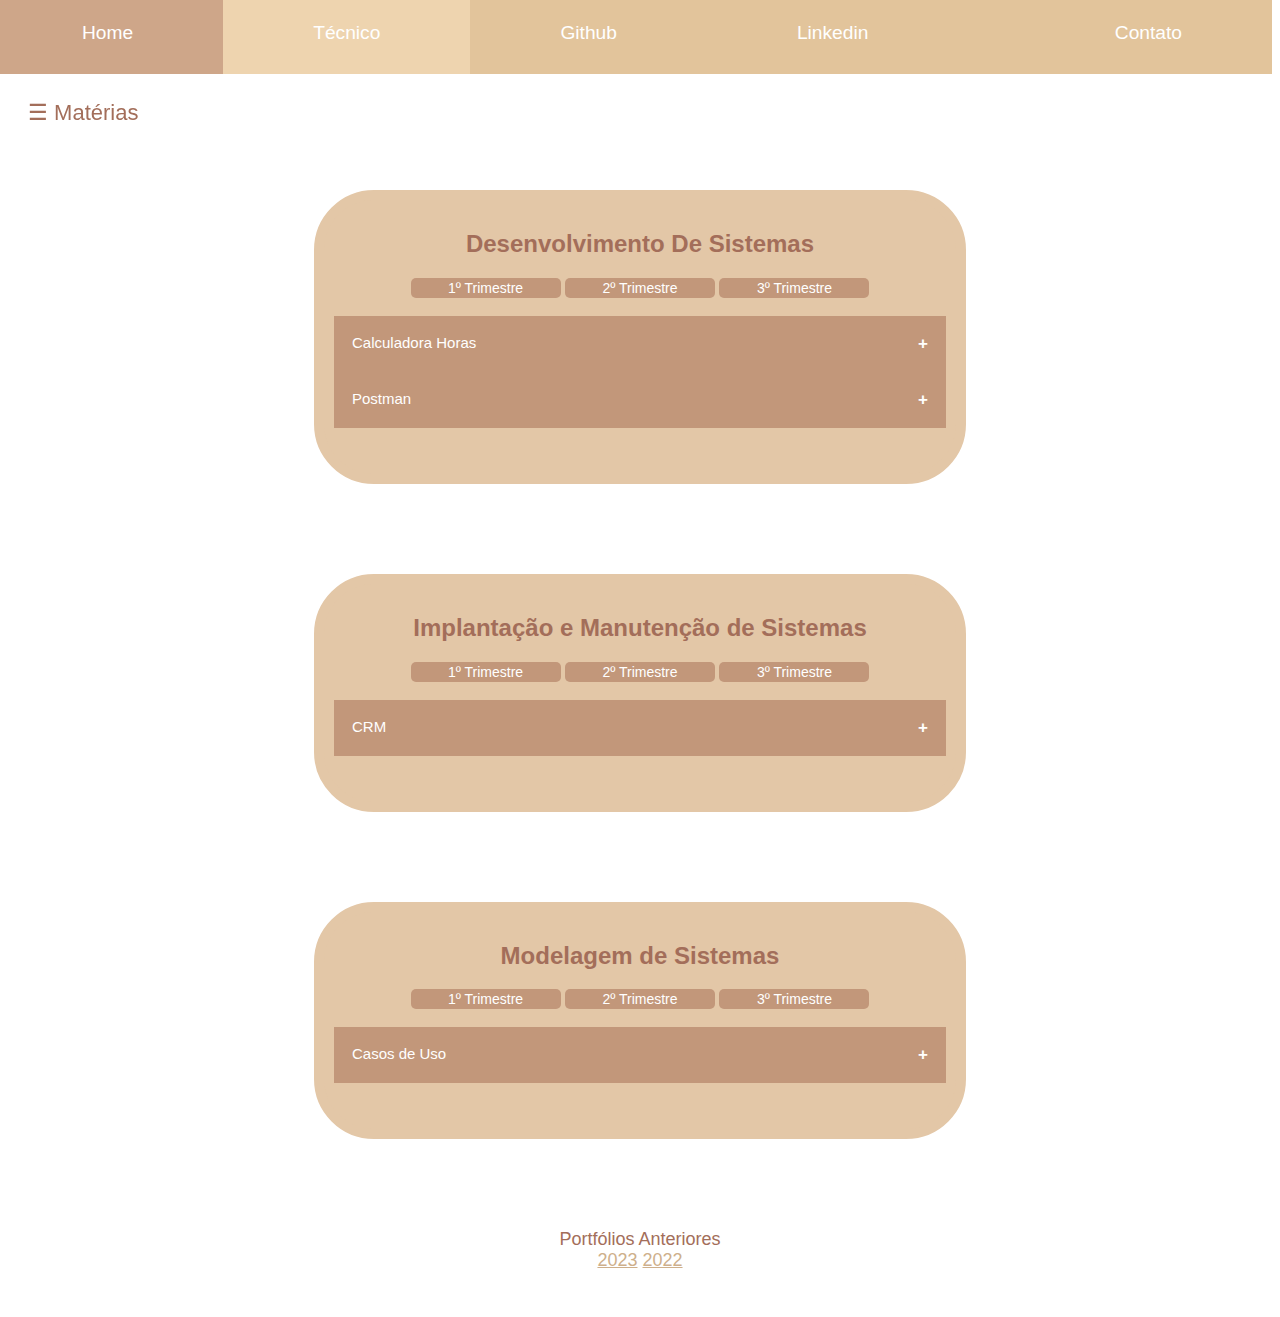
<file: Portfolio HTML/tecnico.html>
<!DOCTYPE html>
<html lang="pt-br">

<head>
    <meta charset="UTF-8">
    <meta name="viewport" content="width=device-width, initial-scale=1.0">
    <link rel="stylesheet" href="style.css">
    <title>Técnico</title>
</head>


<body>
    <!-- Barra superior. home | tecnico | github | linkedin | contato -->
    <ul>
        <li><a href="index.html">Home</a></li>
        <li><a class="active" href="tecnico.html">Técnico</a></li>
        <li><a href="https://github.com/nimetsuccumbs" target="_blank">Github</a></li>
        <li><a href="https://www.linkedin.com/in/sofia-nimet-a9b22a269/" target="_blank">Linkedin</a></li>
        <li style="float: right;"><a href="contato.html">Contato</a></li>
    </ul>

    <!-- Barra Lateral. matematica | humanas | natureza | linguagens | X -->
    <div class="sidenav" id="mySidenav">
        <a href="javascript:void(0)" class="closebtn" onclick="closeNav()">&times;</a>
        <a href="materias/materias.html#matematica">Matemática</a>
        <a href="materias/materias.html#humanas">Humanas</a>
        <a href="materias/materias.html#natureza">Natureza</a>
        <a href="materias/materias.html#linguagens">Linguagens</a>
        <a href="materias/materias.html#PPE">PPE</a>
    </div>


    <!-- matérias -->
    <div id="main">

        <span class=materias onclick="openNav()">&#9776; Matérias</span>

        <div id="desenvolvimento">
            <br><br><br><br><br>
            <div class="bar">
                <h2>Desenvolvimento De Sistemas</h2>
                <div class="w3-bar w3-black">
                    <button class="bar-item" onclick="triDesenvolvimento('desenv1')">1º Trimestre</button>
                    <button class="bar-item" onclick="triDesenvolvimento('desenv2')">2º Trimestre</button>
                    <button class="bar-item" onclick="triDesenvolvimento('desenv3')">3º Trimestre</button>
                    <br><br>
                </div>

                <div id="desenv1" class="trimestreDesenvolvimento">

                    <button type="button" class="collapsible">Calculadora Horas</button>
                    <div class="atividade">
                        <p>Nesta atividade, nós desenvolvemos uma calculadora de horas em React.</p>
                        <a target="_blank" href="https://nimetsuccumbs.github.io/calculadorahoras/"><img class="img" src="materias/assets/calculadora.png" style="width: 55%;"></a><br><br><br>


                    </div>

                    <button type="button" class="collapsible">Postman</button>
                    <div class="atividade">
                        <p>Aqui, tivemos nosso primeiro contato com o JAVA e Banco de Dados.</p>
                        <a target="_blank" href="materias/assets/postman 1.png"><img src="materias/assets/postman 1.png" style="width: 80%;" class="img"><br><br></a>
                        <a target="_blank" href="materias/assets/postman 2.png"><img src="materias/assets/postman 2.png" style="width: 90%;" class="img"><br><br></a>

                    </div>

                    <br><br>
                </div>
            </div>
        </div>

        <div id="implantacao">
            <br><br><br><br><br>

            <div class="bar">
                <h2>Implantação e Manutenção de Sistemas</h2>
                <div class="w3-bar w3-black">
                    <button class="bar-item" onclick="triImplantacao('imp1')">1º Trimestre</button>
                    <button class="bar-item" onclick="triImplantacao('imp2')">2º Trimestre</button>
                    <button class="bar-item" onclick="triImplantacao('imp3')">3º Trimestre</button>
                    <br><br>
                </div>

                <div id="imp1" class="trimestreImplantacao">

                    <button type="button" class="collapsible">CRM</button>
                    <div class="atividade">
                        <p>Neste projeto, criamos um cronograma como uma equipe de Implantação, para assim iniciar um Projeto de Implementação de Sistema CRM em desenvolvimento. Coordenando o processo para que todas as atividades necessárias da implantação
                            ocorram de forma organizada por todos da equipe.</p>
                        <a target="_blank" href="https://docs.google.com/spreadsheets/d/1J47N-4hLthpqsOMPtQm2aBx7bx1tLDfOKzXoVB1QoQY/edit?usp=sharing"><img class="img" src="materias/assets/crm.png" style="width: 90%;"></a><br><br><br>

                    </div>
                    <br><br>
                </div>
            </div>
            <div id="modelagem">
                <br><br><br><br><br>

                <div class="bar">
                    <h2>Modelagem de Sistemas</h2>
                    <div class="w3-bar w3-black">
                        <button class="bar-item" onclick="triModelagem('modelagem1')">1º Trimestre</button>
                        <button class="bar-item" onclick="triModelagem('modelagem2')">2º Trimestre</button>
                        <button class="bar-item" onclick="triModelagem('modelagem3')">3º Trimestre</button>
                        <br><br>
                    </div>

                    <div id="modelagem1" class="trimestreModelagem">

                        <button type="button" class="collapsible">Casos de Uso</button>
                        <div class="atividade">
                            <p>Nesta proposta, desenvolvemos o diagrama de nossa S.A, botando em prática nossos conhecimentos obtidos de casos de uso.</p>
                            <a target="_blank" href="https://lucid.app/lucidchart/d44af6f0-98d9-4c0b-b85c-38a961aa19c7/edit?viewport_loc=-491%2C-451%2C2519%2C1535%2C0_0&invitationId=inv_17bc7a94-ccf2-4de0-af71-5722ce18cc03"><img class="img" src="materias/assets/SA usuario cadastrado.png" style="width: 80%;"></a><br><br>
                            <a target="_blank" href="https://lucid.app/lucidchart/d44af6f0-98d9-4c0b-b85c-38a961aa19c7/edit?viewport_loc=-491%2C-451%2C2519%2C1535%2C0_0&invitationId=inv_17bc7a94-ccf2-4de0-af71-5722ce18cc03"><img class="img" src="materias/assets/SA sem cadastro.png" style="width: 60%;"></a><br><br>
                        </div>
                        <br><br>
                    </div>

                </div>
                <br><br><br><br>
            </div>

            <div class="portfolio">
                <p>
                    Portfólios Anteriores<br>
                    <a href="https://docs.google.com/presentation/d/1Xdu_BnhLcgp5RTco9DhicCBXvm8dAmonrraOkMdjx38/edit?usp=sharing" target="_blank">2023</a>&nbsp;<a href="https://docs.google.com/presentation/d/113NOq3Dv2PG2NVXaXI5O5pMsD4Vye1r7tmLk6loP-IE/edit?usp=sharing"
                        target="_blank">2022</a>
                </p>
            </div>
            <script src="script.js"></script>
</body>

</html>
</file>
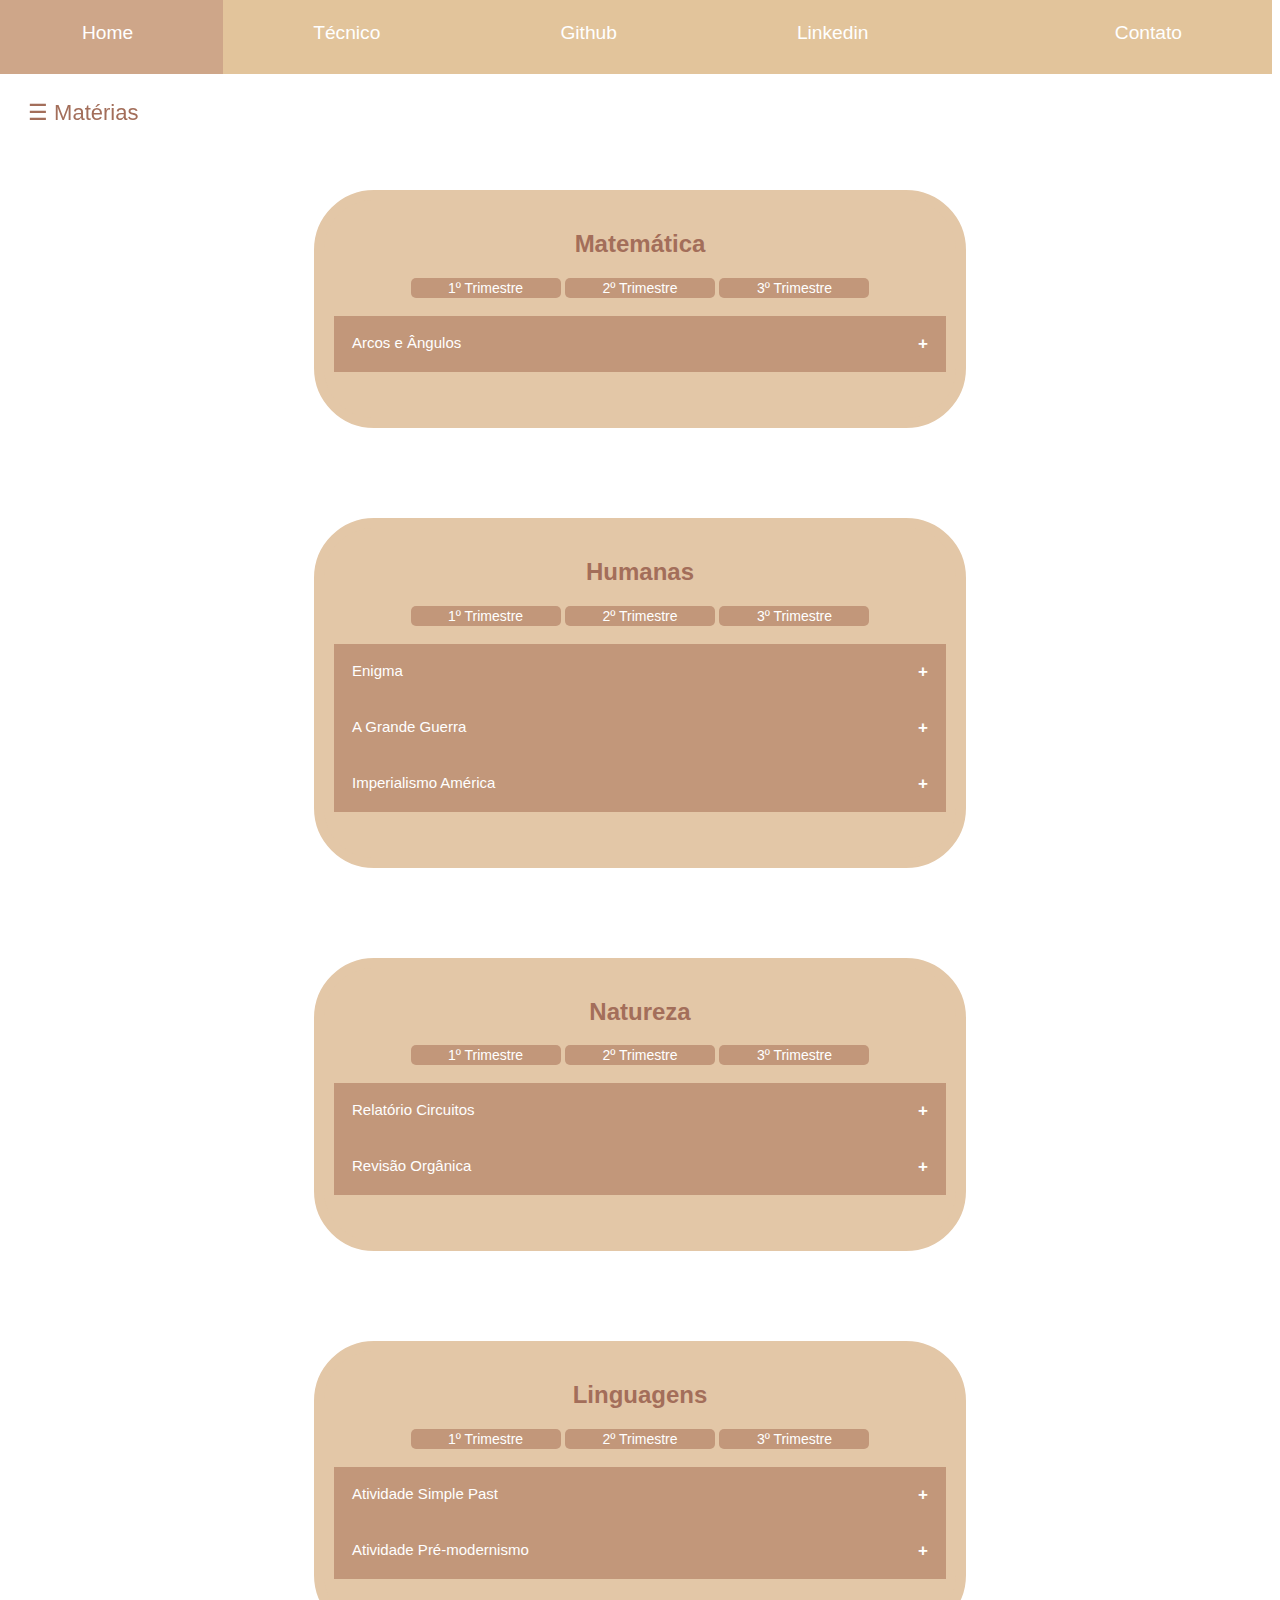
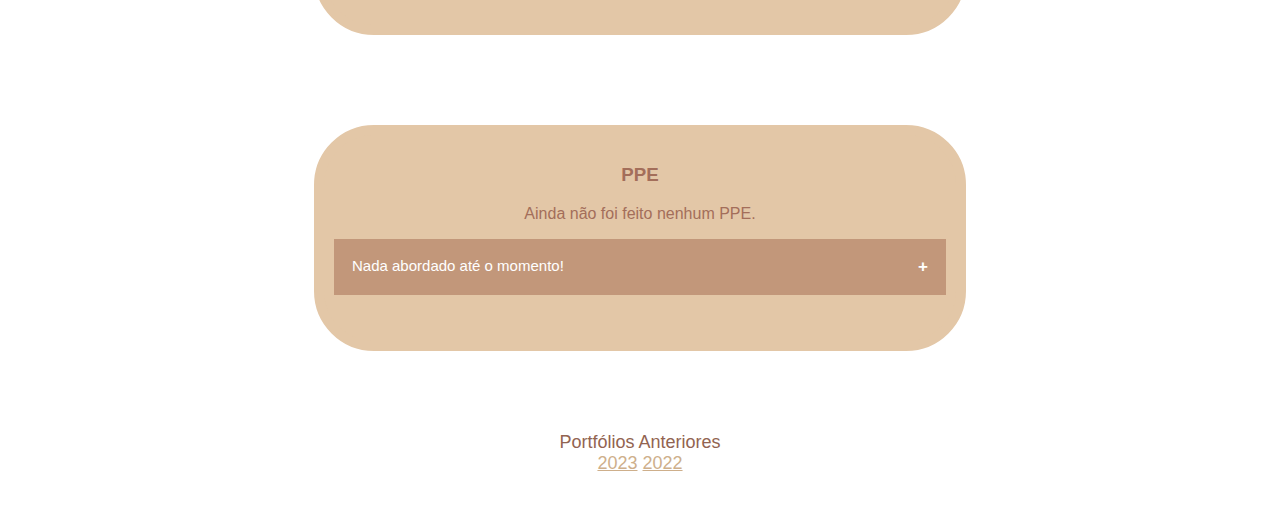
<file: Portfolio HTML/materias/materias.html>
<!DOCTYPE html>
<html lang="pt-br">

<head>
    <meta charset="UTF-8">
    <meta name="viewport" content="width=device-width, initial-scale=1.0">
    <link rel="stylesheet" href="../style.css">
    <title>Matérias</title>
</head>


<body>
    <!-- Barra superior. home | tecnico | github | linkedin | contato -->
    <ul>
        <li><a href="../index.html">Home</a></li>
        <li><a href="../tecnico.html">Técnico</a></li>
        <li><a href="https://github.com/nimetsuccumbs" target="_blank">Github</a></li>
        <li><a href="https://www.linkedin.com/in/sofia-nimet-a9b22a269/" target="_blank">Linkedin</a></li>
        <li style="float: right;"><a href="contato.html">Contato</a></li>
    </ul>

    <!-- Barra Lateral. matematica | humanas | natureza | linguagens | X -->
    <div class="sidenav" id="mySidenav">
        <a href="javascript:void(0)" class="closebtn" onclick="closeNav()">&times;</a>
        <a href="#matematica">Matemática</a>
        <a href="#humanas">Humanas</a>
        <a href="#natureza" class="teleport">Natureza</a>
        <a href="#linguagens">Linguagens</a>
        <a href="#PPE">PPE</a>
    </div>



    <div id="main">
        <span class=materias onclick="openNav()">&#9776; Matérias</span>
        <div id="matematica">
            <br><br><br><br><br>
            <div class="bar">

                <h2>Matemática</h2>
                <div class="w3-bar w3-black">
                    <!-- botoes dos trimestres ^_^' -->
                    <button class="bar-item" onclick="openTri('matematica1')">1º Trimestre</button>
                    <button class="bar-item" onclick="openTri('matematica2')">2º Trimestre</button>
                    <button class="bar-item" onclick="openTri('matematica3')">3º Trimestre</button>
                    <br><br>
                </div>
                <!-- primeiro trimestre!! :) -->
                <div id="matematica1" class="trimestre">
                    <!-- collapsible -->
                    <button type="button" class="collapsible">Arcos e Ângulos</button>
                    <div class="atividade">
                        <p>No ambiente escolar, desenvolvemos uma trilha e, junto dos conceitos que aprendemos sobre arcos e ângulos, criamos instruções utilizando uma bússola digital. Após a confecção das coordenadas, gravamos e editamos um vídeo sobre
                            esta mesma trilha, com um contexto humorístico simulando um video caseiro de terror, que foi extremamente divertido de produzir.</p>
                        <a target="_blank" href="assets/videomtm.mp4"><img src="assets/vhs.png" style="width: 80%;" class="img"></a>
                        <p>Nesta proposta, foram abordadas as habilidades H5 e H16.</p>
                    </div>
                    <br><br>
                </div>
                <!-- fim 1 tri -->

                <!-- segundo trimestre!1!1! -->
                <div id="matematica2" class="trimestre" style="display:none">
                    <p>Nada por aqui ainda! :)</p>
                    <br><br>
                </div>

                <!-- terceiro!!1 acaba ano acabaaa -->
                <div id="matematica3" class="trimestre" style="display:none">
                    <p>Xii... ainda não</p>
                    <br><br>
                </div>

            </div>
        </div>

        <!-- matérias -->
        <div id="humanas">
            <br><br><br><br><br>
            <div class="bar">
                <h2>Humanas</h2>
                <div class="w3-bar w3-black">
                    <button class="bar-item" onclick="triHumanas('humanas1')">1º Trimestre</button>
                    <button class="bar-item" onclick="triHumanas('humanas2')">2º Trimestre</button>
                    <button class="bar-item" onclick="triHumanas('humanas3')">3º Trimestre</button>
                    <br><br>
                </div>

                <div id="humanas1" class="trimestreHumanas">
                    <button type="button" class="collapsible">Enigma</button>
                    <div class="atividade">
                        <p>Baseado nos conteúdos abordados até o momento, escolhi um dos assuntos que mais gostei, EUA no século XIX e imperialismo, e então produzimos um enigma no formato de formulário para os demais colegas responderem. </p>
                        <a target="_blank" href="https://docs.google.com/forms/d/e/1FAIpQLSd4LXBon4NpC_OsmyhpnIDzKxU6wAKpjv8YFjf5HSUGyRNuSw/viewform"><img class="img" src="assets/eua.png" style="width: 80%;"></a>
                        <p>As habilidades exploradas nesta proposta foram H15 e H16, C3.
                            <p>

                    </div>
                    <button type="button" class="collapsible">A Grande Guerra</button>
                    <div class="atividade">
                        <p>Para nossa introdução ao assunto da Grande Guerra, assistimos o filme 1917. O filme retrata de forma extremamente imersiva a jornada dos protagonistas, representando as condições da guerra e então desenvolvemos uma análise sobre
                            o filme e o cenário da época. Pessoalmente, uma atividade muito prazerosa, sendo com certeza um de meus filmes favoritos.</p>
                        <a target="_blank" href="https://docs.google.com/document/d/1s4r59XbisE3T7qhMD82QnPK1w_OPE3FE54g1he-p5yg/edit?usp=sharing"><img class="img" src="assets/1guerra.jpg" style="width: 85%"></a>
                        <p>Foram as habilidades abordadas, H15 e H16, C3.
                            <p>

                    </div>

                    <button type="button" class="collapsible">Imperialismo América</button>
                    <div class="atividade">
                        <p>Após estudarmos sobre o processo passado pelo território norte-americano, a sociedade estadounidense da época, e sua parte na Segunda Revolução Industrial, fizemos uma análise e de uma gravura e pintura. Refletindo sobre seu contexto,
                            ponto vista, e realidade da época.</p>
                        <a target="_blank" href="https://docs.google.com/document/d/1A801xIgYp6KIYeR_2ueWc9xMSDSUK-PY4kyXPiYVB7Y/edit?usp=sharing"><img class="img" src="assets/paia.jpg" style="width: 70%"></a>
                        <br><br>
                        <a target="_blank" href="https://docs.google.com/document/d/1Vf_e-7MPOB8jAxH0oFkYhn9IY-Il_YxIkHUB_QcDtnI/edit?usp=sharing"><img class="img" src="assets/sambanãoérumba.jpg" style="width: auto"></a>
                        <p>Aqui, desenvolvemos as habilidades H15 e H16, capacidade 3.
                            <p>

                    </div>
                    <br><br>
                </div>

                <div id="humanas2" class="trimestreHumanas" style="display: none;">
                    <p>Nada aqui... por enquanto!</p><br><br>
                </div>

                <div id="humanas3" class="trimestreHumanas" style="display: none;">
                    <p>Ei! você não deveria estar aqui >:(</p><br><br>
                </div>
            </div>
        </div>

        <div id="natureza">
            <br><br><br><br><br>
            <div class="bar">
                <h2>Natureza</h2>
                <div class="w3-bar w3-black">
                    <button class="bar-item" onclick="triNatureza('natureza1')">1º Trimestre</button>
                    <button class="bar-item" onclick="triNatureza('natureza2')">2º Trimestre</button>
                    <button class="bar-item" onclick="triNatureza('natureza3')">3º Trimestre</button>
                    <br><br>
                </div>

                <div id="natureza1" class="trimestreNatureza">

                    <button type="button" class="collapsible">Relatório Circuitos</button>
                    <div class="atividade">
                        <p>Nesta atividade prática, montamos diferentes circuitos. Entendendo como a resistência é afetada dependendo de como a executamos, experimentando sobre os diferentes circuitos de resistores, em série e paralelos. E junto disso, um
                            formulário sobre nossos resultados e conclusões.</p>
                        <a href="assets/resistor.pdf" target="_blank"><img src="assets/resistor.png" style="width: 40%;" class="img"></a>
                        <p>Aqui, abordamos as competências C2, H6 e C6, H34.</p>
                    </div>

                    <button type="button" class="collapsible">Revisão Orgânica</button>
                    <div class="atividade">
                        <p>Nessa apresentação, desenvolvemos um resumo dos conteúdos do ano passado, assim revisitando os assuntos abordados. Os assuntos discutidos incluem carbono e suas classificações, ligações orgânicas e hidrocarbonetos. Pessoalmente,
                            me diverti muito com este trabalho, tanto pelo assunto que cativou meu interesse quanto ao design dos slides.</p>
                        <a href="https://docs.google.com/presentation/d/1K6sEki0lON-TZDNgDbWTdgXcmR6MANP_bF-2bj5RFXg/edit?usp=sharing" target="_blank"><img src="assets/organica.png" style="width: 70%;" class="img"></a>
                        <p>Foram desenvolvidas nesta atividade a Competência 1 e H3, H4 e H5.</p>
                    </div>
                    <br><br>
                </div>

                <div id="natureza2" class="trimestreNatureza" style="display: none;">
                    Hmm... Ainda não!
                </div>

                <div id="natureza3" class="trimestreNatureza" style="display: none;">
                    Mas já?!
                </div>

            </div>
        </div>

        <div id="linguagens">
            <br><br><br><br><br>
        </div>
        <div class="bar">
            <h2>Linguagens</h2>
            <div class="w3-bar w3-black">
                <button class="bar-item" onclick="triLinguagens('linguagens1')">1º Trimestre</button>
                <button class="bar-item" onclick="triLinguagens('linguagens2')">2º Trimestre</button>
                <button class="bar-item" onclick="triLinguagens('linguagens3')">3º Trimestre</button>
                <br><br>
            </div>

            <!-- 1 trimestre de linguagens :] -->
            <div id="linguagens1" class="trimestreLinguagens">
                <!-- collapsible -->

                <button type="button" class="collapsible">Atividade Simple Past</button>
                <div class="atividade">

                    <p>Nesta atividade, revisamos os verbos to be, regulares e irregulares do inglês. Botando o aprendizado em prática na criação de um cartaz simulando um post, e junto dele a concepção de um miniconto no idioma, baseado na imagem que recebemos.
                    </p>
                    <a href="assets/verb.jpg" target="_blank"><img src="assets/verb.jpg" style="width: 50%;" class="img"></a>
                    <p>As habilidades abordadas nesta atividade foram H11, H25, H10 e H24.</p>
                </div>
                <!-- collapsible -->

                <button type="button" class="collapsible">Atividade Pré-modernismo</button>
                <div class="atividade">

                    <p>Aqui, exploramos o pré-mordernismo, junto de suas obras e autores. Na prática escolhemos uma das obras do pré-modernismo e a abordamos em uma apresentação, falando sobre suas obras, biografia, e seu contexto social e econômico da época.</p>
                    <a href="https://www.canva.com/design/DAF-RUA3r9U/N0aYX2y9DmzXmZeRtIT3JA/edit?utm_content=DAF-RUA3r9U&utm_campaign=designshare&utm_medium=link2&utm_source=sharebutton" target="_blank"><img class="img" src="assets/atv2_linguagens.gif" style="height: 340px;"></a>
                    <p>Aa habilidades desta atividade foram H3, H4, H16, H22 e H24.</p>
                </div>
                <br><br>
            </div>
        </div>

        <div id="PPE">
            <br><br><br><br><br>
            <div class="bar">
                <h3>PPE</h3>
                <p>Ainda não foi feito nenhum PPE.</p>
                <!-- collapsible -->
                <button type="button" class="collapsible">Nada abordado até o momento!</button>
                <div class="atividade">
                    <p>:)</p>

                </div>
                <br><br>
            </div>
        </div>


        <div class="portfolio">
            <br><br><br>
            <p style="color: rgb(146, 100, 81);">
                Portfólios Anteriores<br>
                <a href="https://docs.google.com/presentation/d/1Xdu_BnhLcgp5RTco9DhicCBXvm8dAmonrraOkMdjx38/edit?usp=sharing" target="_blank">2023</a>&nbsp;<a href="https://docs.google.com/presentation/d/113NOq3Dv2PG2NVXaXI5O5pMsD4Vye1r7tmLk6loP-IE/edit?usp=sharing"
                    target="_blank">2022</a>
            </p>
        </div>

    </div>


    <script src="../script.js"></script>
</body>

</html>
</file>
<file: style.css>
body {
    font-family: Verdana, Geneva, Tahoma, sans-serif;
    transition: background-color .7s;
}

li {
    float: left;
}

ul {
    background-color: rgb(226, 196, 155);
    list-style-type: none;
    overflow: hidden;
    margin: -8px;
    padding: 0px;
    position: fixed;
    top: 0;
    width: 100%;
    position: fixed;
    /* Para fixar a barra no topo */
    top: 0;
    left: 0;
    right: 0;
    z-index: 1000;
    /* Define a barra de navegação em um nível superior */
}

li a {
    display: block;
    color: white;
    padding: 30px 90px;
    text-align: center;
    text-decoration: none;
    font-size: larger;
    transition: 0.3s;
}

li a:hover:not(.active) {
    background-color: rgb(206, 166, 137);
    transition: 0.4s;
}

.active {
    background-color: rgb(238, 212, 175);
}

.sidenav {
    height: 100%;
    width: 0px;
    position: fixed;
    z-index: 1;
    top: 75px;
    left: 0px;
    background-color: rgb(163, 110, 90);
    overflow-x: hidden;
    transition: 0.5s;
    padding-top: 50px;
}

.sidenav a {
    padding: 20px 15px 20px 20px;
    text-decoration: none;
    font-size: 20px;
    color: rgb(194, 151, 122);
    display: block;
    transition: 0.3s;
}

.sidenav a:hover {
    color: #ffffff;
}

.sidenav .closebtn {
    position: absolute;
    top: 0;
    right: 0px;
    font-size: 25px;
    margin-left: 50px;
}


/* Style page content - use this if you want to push the page content to the right when you open the side navigation */

#main {
    transition: margin-left .5s;
    padding: 20px;
    color: rgb(163, 110, 90);
    margin-top: 80px
}

.materias {
    font-size: 22px;
    cursor: pointer;
    font-family: Verdana, Geneva, Tahoma, sans-serif;
    position: fixed;
}

.bar {
    margin: auto;
    width: 50%;
    border: 10px solid rgb(227, 199, 167);
    padding: 10px;
    text-align: center;
    border-radius: 60px;
    background-color: rgb(227, 199, 167);
    color: rgb(163, 110, 90);
    ;
}

p {
    text-align: center;
}

.portfolio {
    font-size: large;
}

.portfolio a {
    color: rgb(206, 175, 139);
}

.collapsible {
    background-color: rgb(194, 151, 122);
    color: white;
    cursor: pointer;
    padding: 18px;
    width: 100%;
    border: none;
    text-align: left;
    outline: none;
    font-size: 15px;
    transition: 0.3s;
}

.ativo,
.collapsible:hover {
    background-color: rgb(167, 122, 96);
    transition: 0.3s;
}

.atividade {
    padding: 0 18px;
    background-color: white;
    max-height: 0;
    overflow: hidden;
    transition: max-height 0.3s ease-out;
}

.collapsible:after {
    content: '\002B';
    color: white;
    font-weight: bold;
    font-size: 17px;
    float: right;
    margin-left: 5px;
}

.ativo:after {
    content: "\2212";
}

#natureza {
    transition: 0.5s;
}

html {
    scroll-behavior: smooth;
}

.trimestre {
    text-align: center;
}

.bar-item {
    background-color: rgb(194, 151, 122);
    color: white;
    border: none;
    width: 150px;
    height: 20px;
    border-radius: 5px;
    transition: 0.2s;
    font-size: 14px;
}

.bar-item:hover {
    background-color: rgb(167, 122, 96);
    transition: 0.2s;
}

.img {
    transition: 0.5s;
}

.img:hover {
    filter: brightness(70%);
    transition: 0.5s;
}
</file>
<file: Portfolio HTML/style.css>
body {
    font-family: Verdana, Geneva, Tahoma, sans-serif;
    transition: background-color .7s;
}

li {
    float: left;
}

ul {
    background-color: rgb(226, 196, 155);
    list-style-type: none;
    overflow: hidden;
    margin: -8px;
    padding: 0px;
    position: fixed;
    top: 0;
    width: 100%;
    position: fixed;
    /* Para fixar a barra no topo */
    top: 0;
    left: 0;
    right: 0;
    z-index: 1000;
    /* Define a barra de navegação em um nível superior */
}

li a {
    display: block;
    color: white;
    padding: 30px 90px;
    text-align: center;
    text-decoration: none;
    font-size: larger;
    transition: 0.3s;
}

li a:hover:not(.active) {
    background-color: rgb(206, 166, 137);
    transition: 0.4s;
}

.active {
    background-color: rgb(238, 212, 175);
}

.sidenav {
    height: 100%;
    width: 0px;
    position: fixed;
    z-index: 1;
    top: 75px;
    left: 0px;
    background-color: rgb(163, 110, 90);
    overflow-x: hidden;
    transition: 0.5s;
    padding-top: 50px;
}

.sidenav a {
    padding: 20px 15px 20px 20px;
    text-decoration: none;
    font-size: 20px;
    color: rgb(194, 151, 122);
    display: block;
    transition: 0.3s;
}

.sidenav a:hover {
    color: #ffffff;
}

.sidenav .closebtn {
    position: absolute;
    top: 0;
    right: 0px;
    font-size: 25px;
    margin-left: 50px;
}


/* Style page content - use this if you want to push the page content to the right when you open the side navigation */

#main {
    transition: margin-left .5s;
    padding: 20px;
    color: rgb(163, 110, 90);
    margin-top: 80px
}

.materias {
    font-size: 22px;
    cursor: pointer;
    font-family: Verdana, Geneva, Tahoma, sans-serif;
    position: fixed;
}

.bar {
    margin: auto;
    width: 50%;
    border: 10px solid rgb(227, 199, 167);
    padding: 10px;
    text-align: center;
    border-radius: 60px;
    background-color: rgb(227, 199, 167);
    color: rgb(163, 110, 90);
    ;
}

p {
    text-align: center;
}

.portfolio {
    font-size: large;
}

.portfolio a {
    color: rgb(206, 175, 139);
}

.collapsible {
    background-color: rgb(194, 151, 122);
    color: white;
    cursor: pointer;
    padding: 18px;
    width: 100%;
    border: none;
    text-align: left;
    outline: none;
    font-size: 15px;
    transition: 0.3s;
}

.ativo,
.collapsible:hover {
    background-color: rgb(167, 122, 96);
    transition: 0.3s;
}

.atividade {
    padding: 0 18px;
    background-color: white;
    max-height: 0;
    overflow: hidden;
    transition: max-height 0.3s ease-out;
}

.collapsible:after {
    content: '\002B';
    color: white;
    font-weight: bold;
    font-size: 17px;
    float: right;
    margin-left: 5px;
}

.ativo:after {
    content: "\2212";
}

#natureza {
    transition: 0.5s;
}

html {
    scroll-behavior: smooth;
}

.trimestre {
    text-align: center;
}

.bar-item {
    background-color: rgb(194, 151, 122);
    color: white;
    border: none;
    width: 150px;
    height: 20px;
    border-radius: 5px;
    transition: 0.2s;
    font-size: 14px;
}

.bar-item:hover {
    background-color: rgb(167, 122, 96);
    transition: 0.2s;
}

.img {
    transition: 0.5s;
}

.img:hover {
    filter: brightness(70%);
    transition: 0.5s;
}
</file>
